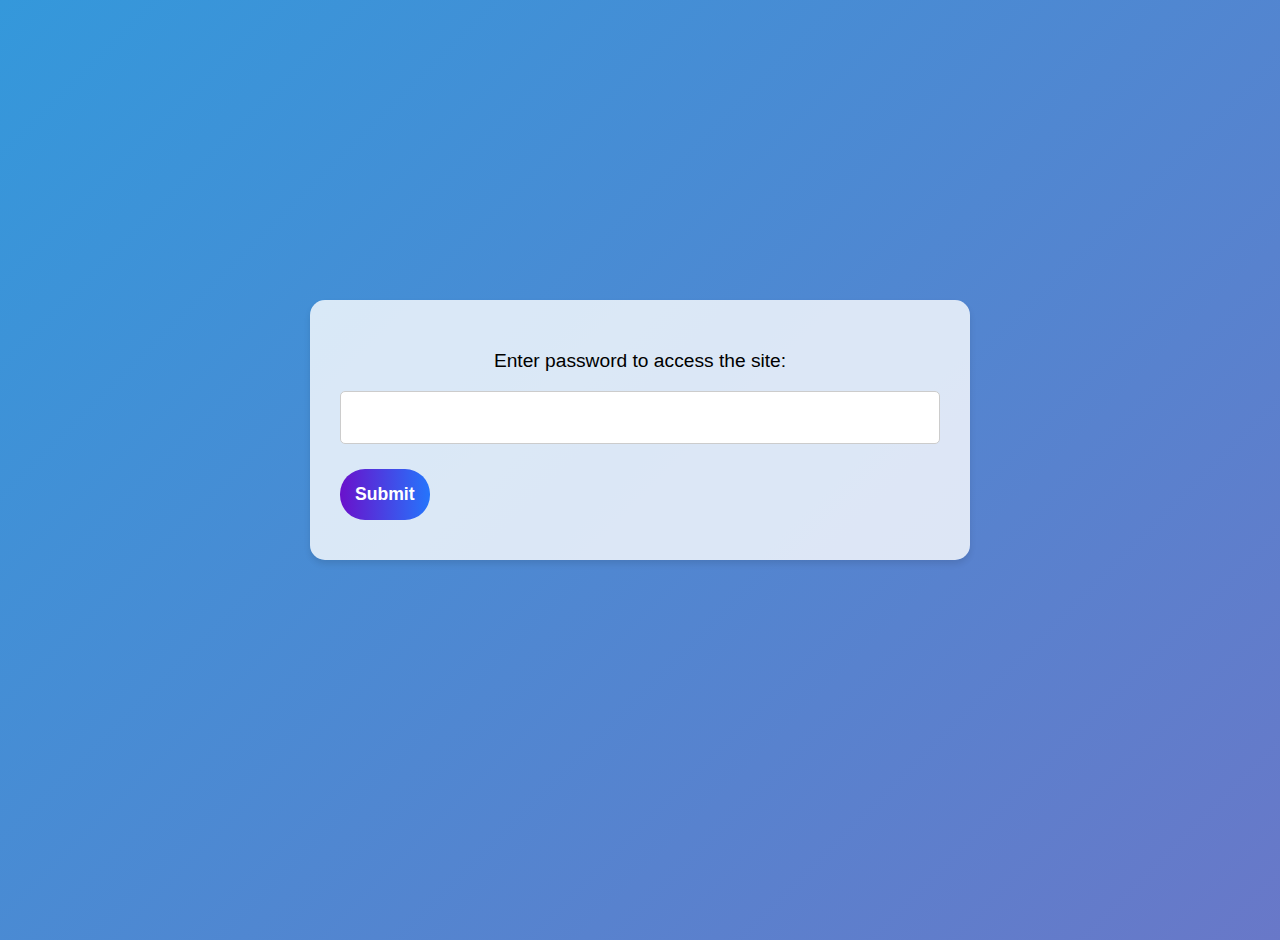
<file: index.html>
<!DOCTYPE html>
<html lang="en">
<head>
  <meta charset="UTF-8">
  <meta name="viewport" content="width=device-width, initial-scale=1.0">
  <title>My Linktree</title>
  <style>
    html, body {
      height: 100%;
      margin: 0;
    }
    body {
      display: flex;
      justify-content: center;
      align-items: center;
      text-align: center;
      font-family: Arial, sans-serif;
      background: linear-gradient(135deg, #3498db, #9b59b6, #3498db);
      background-size: 400% 400%;
      animation: gradientAnimation 15s ease infinite;
      padding: 20px;
    }
    @keyframes gradientAnimation {
      0% { background-position: 0% 50%; }
      50% { background-position: 100% 50%; }
      100% { background-position: 0% 50%; }
    }
    .box {
      max-width: 400px;
      width: 100%;
      background: rgba(255, 255, 255, 0.8);
      padding: 30px;
      border-radius: 15px;
      box-shadow: 0px 4px 6px rgba(0, 0, 0, 0.1);
      transform: translateY(-40px);
    }
    /* Added to increase password container width */
    .box.password-container {
      max-width: 600px;
    }
    .profile img {
      width: 150px;
      border-radius: 50%;
      border: 4px solid #fff;
      box-shadow: 0 4px 8px rgba(0, 0, 0, 0.2);
    }
    h2 {
      background: linear-gradient(to right, darkblue, darkviolet);
      -webkit-background-clip: text;
      -webkit-text-fill-color: transparent;
      font-size: 1.8em;
      margin: 15px 0;
    }
    .btn {
      display: block;
      background: linear-gradient(to right, #6a11cb, #2575fc);
      color: #fff;
      padding: 15px; /* Updated from 12px */
      margin: 10px 0;
      text-decoration: none;
      border-radius: 25px;
      transition: transform 0.3s, box-shadow 0.3s;
      font-weight: bold;
      border: none;
      cursor: pointer;
      font-size: 1.1em; /* Added */
    }
    .btn:hover {
      transform: scale(1.05);
      box-shadow: 0 8px 15px rgba(0, 0, 0, 0.1);
    }
    input[type="password"] {
      padding: 15px; /* Updated from 10px */
      border-radius: 5px;
      border: 1px solid #ccc;
      width: 100%;
      box-sizing: border-box;
      margin-bottom: 15px;
      font-size: 1.1em; /* Added */
    }
    #error-message {
      color: red;
      margin-top: 10px;
      font-size: 1.1em; /* Added */
    }
    /* Added to increase paragraph text size */
    .box.password-container p {
      font-size: 1.2em;
    }
  </style>
</head>
<body>
  <div class="box password-container">
    <form>
      <p>Enter password to access the site:</p>
      <input type="password" id="password-input">
      <button type="submit" class="btn">Submit</button>
      <div id="error-message" style="display: none;"></div>
    </form>
  </div>
  <div class="box container" style="display: none;">
    <div class="profile">
      <img src="profile.jpg" alt="Profile Picture">
      <h2>Nikhil Rajendra Gaikwad</h2>
    </div>
    <div class="links">
      <a href="https://www.linkedin.com/in/nikhil-gaikwad-619g/" target="_blank" class="btn">LinkedIn</a>
      <a href="https://www.youtube.com/@ghost_12380" target="_blank" class="btn">YouTube</a>
      <a href="https://x.com/gaikwad_ni88942" target="_blank" class="btn">Twitter</a>
      <a href="https://www.instagram.com/nik_hil_120/" target="_blank" class="btn">Instagram</a>
    </div>
  </div>

  <script>
    const passwordContainer = document.querySelector('.password-container');
    const mainContainer = document.querySelector('.container');
    const form = passwordContainer.querySelector('form');
    const input = document.querySelector('#password-input');
    const errorMessage = document.querySelector('#error-message');

    const x = "11011000110000111010";

    form.addEventListener('submit', function(event) {
      event.preventDefault();
      const inputValue = input.value;
      // Convert the user input (expected in decimal) to a number.
      const inputNumber = parseInt(inputValue, 10);

      // If the conversion fails, inputNumber will be NaN.
      if (isNaN(inputNumber)) {
        errorMessage.textContent = 'Please enter a valid decimal number.';
        errorMessage.style.display = 'block';
        return;
      }

      const y = inputNumber.toString(2);

      if (y === x) {
        passwordContainer.style.display = 'none';
        mainContainer.style.display = 'block';
      } else {
        errorMessage.textContent = 'Incorrect password';
        errorMessage.style.display = 'block';
      }
    });
  </script>
</body>
</html>
</file>
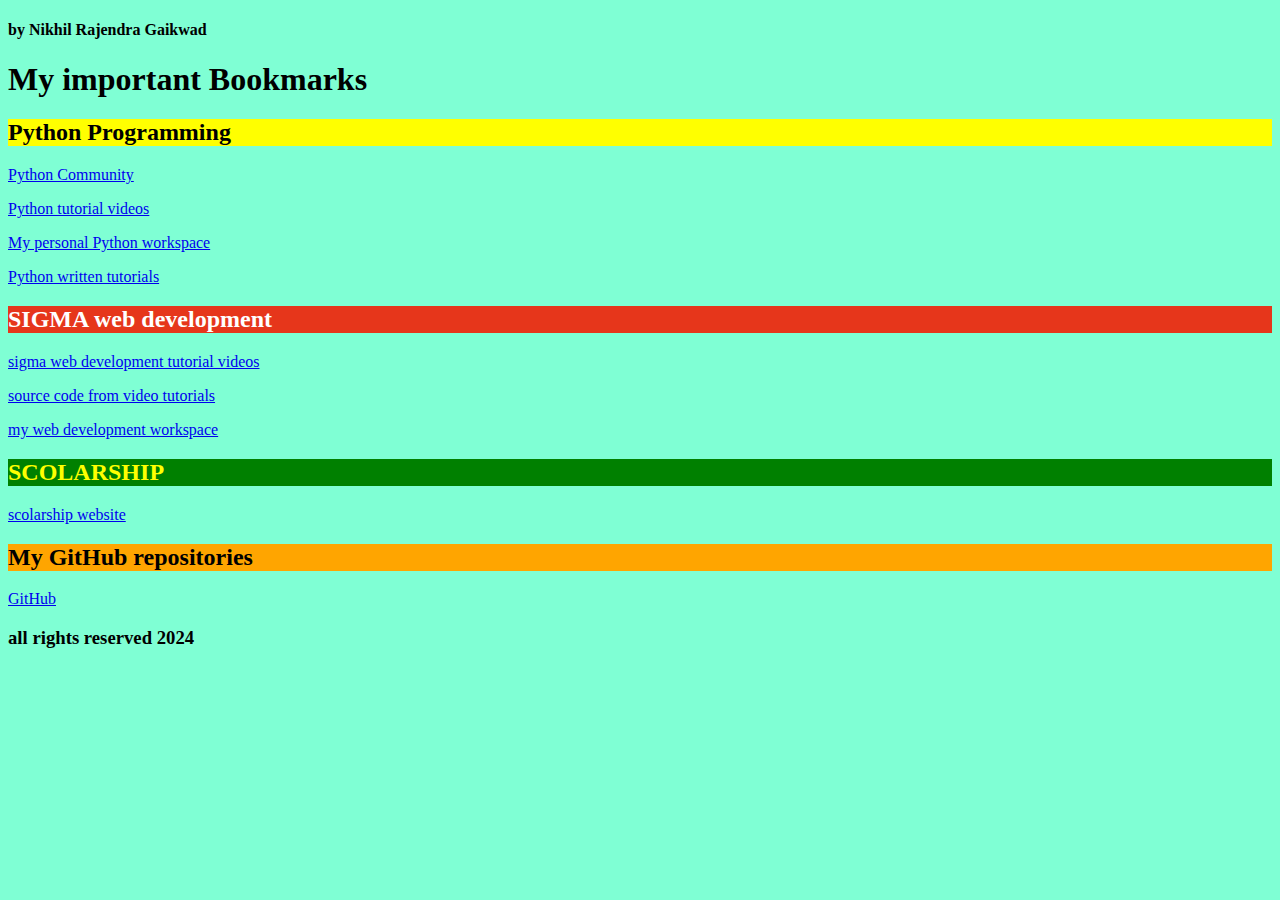
<file: 01_project (my bookmarks projects)/index.html>
<!-- date : 27-02-24
    title : my bookmarks website
    Author : Nikhil Rajendra Gaikwad



-->



<!DOCTYPE html>
<html lang="en">

<head>
    <meta charset="UTF-8">
    <meta name="viewport" content="width=device-width, initial-scale=1.0">
    <title>Bood marks manager ---NRG</title>
    <link rel="stylesheet" href="style.css">
</head>

<body>
    <!-- <h1>My book Marks</h1>
    <h2>Primary Bookmarks</h2>
    <p>
        <a target="_blank" href="https://www.google.com">Open Google</a>

    </p>
    <p>

        <a href="https://www.microsoft.com">Open microsoft</a>

    </p>


    <h2>secondary Bookmarks</h2>
    <p>

        <a target="_blank" href="https://www.netflix.com">Open netflix</a>

    </p>

    <p>


        <a target="_blank" href="https://www.youtube.com">Open youtube</a>
    </p>


    <p></p> -->
    <h4>by Nikhil Rajendra Gaikwad</h4>

    <h1>My important Bookmarks</h1>

    <!-- --------python programming turns---------------------------- -->

    <h2 style="background-color: yellow;">Python Programming</h2>
    <p>
        <a target="_blank" href="https://www.python.org/">Python Community</a>
    </p>

    <a target="_blank" href="https://www.youtube.com/playlist?list=PLu0W_9lII9agwh1XjRt242xIpHhPT2llg">Python tutorial
        videos</a>

    <p>
        <a target="_blank" href="https://replit.com/@ng99763/Python-learning-by-Nikhil-Gaikwad">My personal Python
            workspace</a>
        <!-- <a href="">Python Community</a> -->

    </p>

    <a target="_blank" href="https://replit.com/@ng99763?path=folder/python">Python written tutorials</a>


    <!-- -------------now it's time for sigma wed development stuff -->


    <h2 style="background-color: rgba(236, 42, 16, 0.945); color: white;">SIGMA web development</h2>

    <p>
        <a target="_blank" href="https://www.youtube.com/playlist?list=PLu0W_9lII9agq5TrH9XLIKQvv0iaF2X3w"> sigma web
            development
            tutorial videos</a>
    </p>

    <a target="_blank" href="https://github.com/CodeWithHarry/Sigma-Web-Dev-Course">source code from video tutorials</a>

    <p>
        <a target="_blank" href="https://replit.com/@ng99763?path=folder/sigma%20web%20developments">my web development
            workspace</a>
    </p>


    <!-- ---------------------scolarship website---------------------------- -->

    <h2 style="background-color: green; color: yellow;">SCOLARSHIP</h2>

    <a target="_blank" href="https://mahadbt.maharashtra.gov.in/Home/Index">scolarship website</a>



    <!-- -------------- my github --------------------- -->

    <h2 style="background-color: orange;">My GitHub repositories</h2>
    <p>
        <a target="_blank" href="https://github.com/LIGHThecoder?tab=repositories">GitHub</a>
    </p>



    <h3>all rights reserved 2024</h3>

    <script src="script.js"></script>

</body>

</html>
</file>
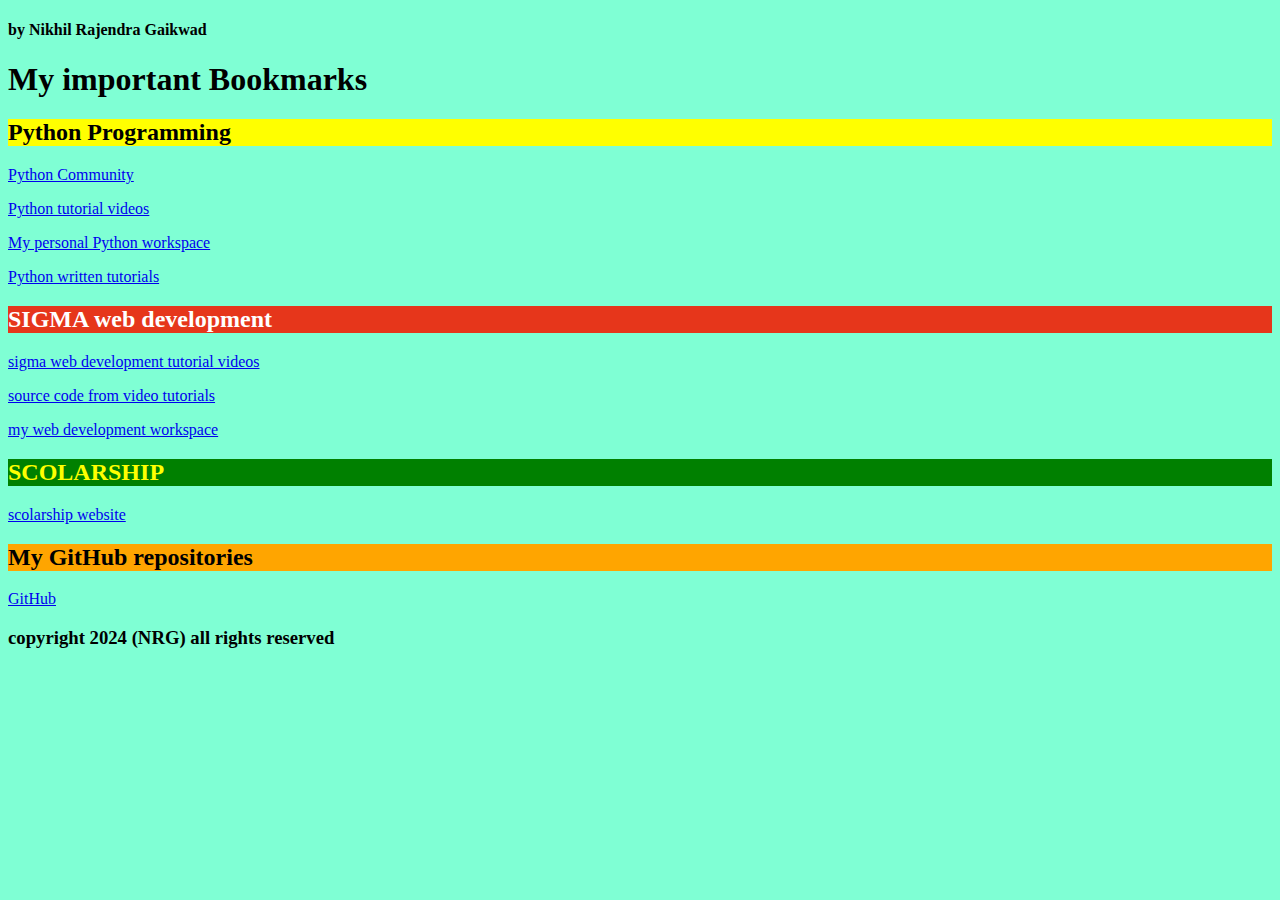
<file: 01_project bookmarks website/index.html>
<!-- date : 27-02-24
    title : my bookmarks website
    Author : Nikhil Rajendra Gaikwad



-->



<!DOCTYPE html>
<html lang="en">

<head>
    <meta charset="UTF-8">
    <meta name="viewport" content="width=device-width, initial-scale=1.0">
    <title>Bood marks manager ---NRG</title>
    <link rel="stylesheet" href="style.css">
</head>

<body>
    <!-- <h1>My book Marks</h1>
    <h2>Primary Bookmarks</h2>
    <p>
        <a target="_blank" href="https://www.google.com">Open Google</a>

    </p>
    <p>

        <a href="https://www.microsoft.com">Open microsoft</a>

    </p>


    <h2>secondary Bookmarks</h2>
    <p>

        <a target="_blank" href="https://www.netflix.com">Open netflix</a>

    </p>

    <p>


        <a target="_blank" href="https://www.youtube.com">Open youtube</a>
    </p>


    <p></p> -->
    <h4>by Nikhil Rajendra Gaikwad</h4>

    <h1>My important Bookmarks</h1>

    <!-- --------python programming turns---------------------------- -->

    <h2 style="background-color: yellow;">Python Programming</h2>
    <p>
        <a target="_blank" href="https://www.python.org/">Python Community</a>
    </p>

    <a target="_blank" href="https://www.youtube.com/playlist?list=PLu0W_9lII9agwh1XjRt242xIpHhPT2llg">Python tutorial
        videos</a>

    <p>
        <a target="_blank" href="https://replit.com/@ng99763/Python-learning-by-Nikhil-Gaikwad">My personal Python
            workspace</a>
        <!-- <a href="">Python Community</a> -->

    </p>

    <a target="_blank" href="https://replit.com/@ng99763?path=folder/python">Python written tutorials</a>


    <!-- -------------now it's time for sigma wed development stuff -->


    <h2 style="background-color: rgba(236, 42, 16, 0.945); color: white;">SIGMA web development</h2>

    <p>
        <a target="_blank" href="https://www.youtube.com/playlist?list=PLu0W_9lII9agq5TrH9XLIKQvv0iaF2X3w"> sigma web
            development
            tutorial videos</a>
    </p>

    <a target="_blank" href="https://github.com/CodeWithHarry/Sigma-Web-Dev-Course">source code from video tutorials</a>

    <p>
        <a target="_blank" href="https://replit.com/@ng99763?path=folder/sigma%20web%20developments">my web development
            workspace</a>
    </p>


    <!-- ---------------------scolarship website---------------------------- -->

    <h2 style="background-color: green; color: yellow;">SCOLARSHIP</h2>

    <a target="_blank" href="https://mahadbt.maharashtra.gov.in/Home/Index">scolarship website</a>



    <!-- -------------- my github --------------------- -->

    <h2 style="background-color: orange;">My GitHub repositories</h2>
    <p>
        <a target="_blank" href="https://github.com/LIGHThecoder?tab=repositories">GitHub</a>
    </p>



    <h3>copyright 2024 (NRG) all rights reserved </h3>

    <script src="script.js"></script>

</body>

</html>
</file>
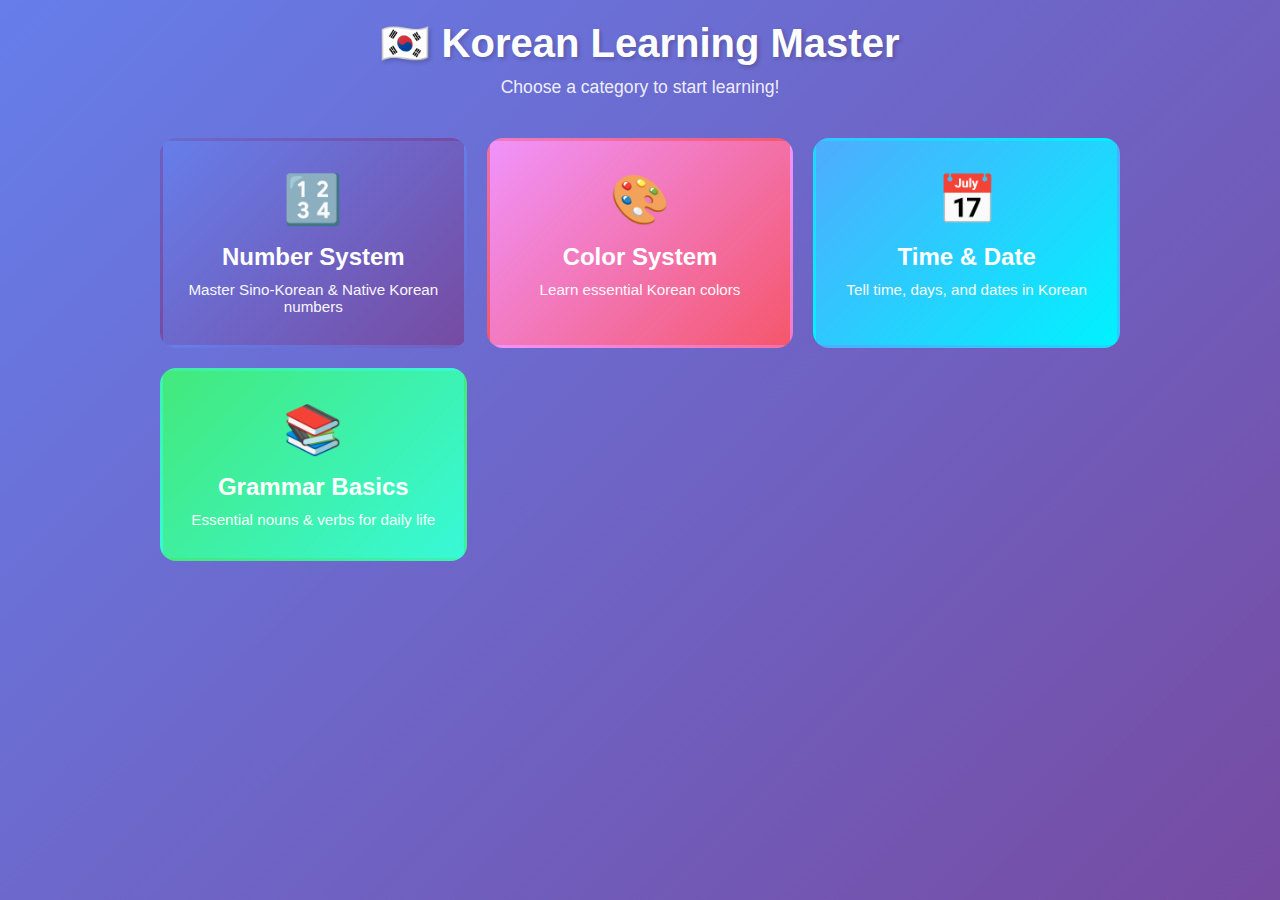
<file: klearning.html>
<!DOCTYPE html>
<html lang="en">
<head>
    <meta charset="UTF-8">
    <meta name="viewport" content="width=device-width, initial-scale=1.0">
    <title>Korean Learning Master</title>
    <style>
        * {
            margin: 0;
            padding: 0;
            box-sizing: border-box;
        }

        body {
            font-family: -apple-system, BlinkMacSystemFont, 'Segoe UI', sans-serif;
            background: linear-gradient(135deg, #667eea 0%, #764ba2 100%);
            min-height: 100vh;
            color: #1a202c;
        }

        .container {
            max-width: 1000px;
            margin: 0 auto;
            padding: 20px;
        }

        .page {
            display: none;
            animation: fadeIn 0.3s ease-in;
        }

        .page.active {
            display: block;
        }

        @keyframes fadeIn {
            from { opacity: 0; transform: translateY(10px); }
            to { opacity: 1; transform: translateY(0); }
        }

        .card {
            background: white;
            border-radius: 16px;
            padding: 30px;
            box-shadow: 0 10px 40px rgba(0, 0, 0, 0.2);
            margin-bottom: 20px;
        }

        .header {
            text-align: center;
            margin-bottom: 40px;
        }

        .header h1 {
            font-size: 2.5rem;
            color: white;
            margin-bottom: 10px;
            text-shadow: 2px 2px 4px rgba(0, 0, 0, 0.2);
        }

        .header p {
            color: rgba(255, 255, 255, 0.9);
            font-size: 1.1rem;
        }

        .menu-grid {
            display: grid;
            grid-template-columns: repeat(auto-fit, minmax(280px, 1fr));
            gap: 20px;
            margin-top: 30px;
        }

        .menu-card {
            background: white;
            border-radius: 16px;
            padding: 30px 25px;
            text-align: center;
            cursor: pointer;
            transition: all 0.3s ease;
            border: 3px solid transparent;
        }

        .menu-card:hover {
            transform: translateY(-5px);
            box-shadow: 0 15px 50px rgba(0, 0, 0, 0.3);
            border-color: #667eea;
        }

        .menu-card.numbers {
            background: linear-gradient(135deg, #667eea 0%, #764ba2 100%);
            color: white;
        }

        .menu-card.colors {
            background: linear-gradient(135deg, #f093fb 0%, #f5576c 100%);
            color: white;
        }

        .menu-card.datetime {
            background: linear-gradient(135deg, #4facfe 0%, #00f2fe 100%);
            color: white;
        }

        .menu-card.grammar {
            background: linear-gradient(135deg, #43e97b 0%, #38f9d7 100%);
            color: white;
        }

        .menu-card .icon {
            font-size: 3rem;
            margin-bottom: 15px;
        }

        .menu-card h2 {
            font-size: 1.5rem;
            margin-bottom: 10px;
        }

        .menu-card p {
            font-size: 0.95rem;
            opacity: 0.95;
        }

        .choice-grid {
            display: grid;
            grid-template-columns: 1fr 1fr;
            gap: 20px;
            margin-top: 30px;
        }

        .choice-card {
            background: white;
            border-radius: 16px;
            padding: 40px 30px;
            text-align: center;
            cursor: pointer;
            transition: all 0.3s ease;
            border: 3px solid transparent;
        }

        .choice-card:hover {
            transform: translateY(-5px);
            box-shadow: 0 15px 50px rgba(0, 0, 0, 0.3);
            border-color: #667eea;
        }

        .choice-card.sino {
            background: linear-gradient(135deg, #667eea 0%, #764ba2 100%);
            color: white;
        }

        .choice-card.native {
            background: linear-gradient(135deg, #667eea 0%, #5a67d8 100%);
            color: white;
        }

        .choice-card h2 {
            font-size: 1.8rem;
            margin-bottom: 15px;
        }

        .choice-card p {
            font-size: 1rem;
            opacity: 0.95;
        }

        .btn {
            background: #667eea;
            color: white;
            border: none;
            padding: 14px 28px;
            border-radius: 8px;
            font-size: 1rem;
            font-weight: 600;
            cursor: pointer;
            transition: all 0.3s ease;
            margin: 5px;
        }

        .btn:hover {
            background: #5a67d8;
            transform: translateY(-2px);
            box-shadow: 0 5px 15px rgba(102, 126, 234, 0.4);
        }

        .btn-secondary {
            background: #764ba2;
        }

        .btn-secondary:hover {
            background: #6b4395;
        }

        .btn-success {
            background: #48bb78;
        }

        .btn-success:hover {
            background: #38a169;
        }

        .nav-buttons {
            display: flex;
            gap: 10px;
            margin-bottom: 20px;
        }

        .tabs {
            display: flex;
            gap: 10px;
            margin-bottom: 25px;
            border-bottom: 2px solid #e2e8f0;
        }

        .tab {
            padding: 12px 24px;
            background: transparent;
            border: none;
            font-size: 1rem;
            font-weight: 600;
            cursor: pointer;
            color: #718096;
            border-bottom: 3px solid transparent;
            transition: all 0.3s ease;
        }

        .tab.active {
            color: #667eea;
            border-bottom-color: #667eea;
        }

        .learn-section, .practice-section {
            display: none;
        }

        .learn-section.active, .practice-section.active {
            display: block;
        }

        .number-grid {
            display: grid;
            grid-template-columns: repeat(auto-fill, minmax(200px, 1fr));
            gap: 15px;
            margin: 20px 0;
        }

        .number-item {
            background: #f7fafc;
            padding: 15px;
            border-radius: 8px;
            border-left: 4px solid #667eea;
        }

        .number-item .num {
            font-size: 1.3rem;
            font-weight: 700;
            color: #667eea;
            margin-bottom: 5px;
        }

        .number-item .korean {
            font-size: 1.1rem;
            color: #2d3748;
            font-weight: 600;
        }

        .number-item .romanization {
            font-size: 0.9rem;
            color: #718096;
            margin-top: 3px;
        }

        .color-item {
            background: #f7fafc;
            padding: 20px;
            border-radius: 8px;
            border-left: 4px solid #667eea;
            display: flex;
            align-items: center;
            gap: 15px;
        }

        .color-box {
            width: 60px;
            height: 60px;
            border-radius: 8px;
            border: 2px solid #e2e8f0;
            flex-shrink: 0;
        }

        .color-info {
            flex: 1;
        }

        .word-item {
            background: #f7fafc;
            padding: 20px;
            border-radius: 8px;
            border-left: 4px solid #667eea;
            margin-bottom: 15px;
        }

        .word-item .korean-word {
            font-size: 1.3rem;
            font-weight: 700;
            color: #667eea;
            margin-bottom: 5px;
        }

        .word-item .english {
            font-size: 1rem;
            color: #2d3748;
            font-weight: 600;
            margin-bottom: 10px;
        }

        .word-item .example {
            font-size: 0.95rem;
            color: #718096;
            padding: 10px;
            background: white;
            border-radius: 6px;
            margin-top: 8px;
        }

        .word-item .tense-section {
            margin-top: 10px;
            padding-top: 10px;
            border-top: 1px solid #e2e8f0;
        }

        .word-item .tense {
            font-size: 0.9rem;
            color: #4a5568;
            margin: 5px 0;
        }

        .quiz-container {
            margin-top: 20px;
        }

        .question-card {
            background: #f7fafc;
            padding: 25px;
            border-radius: 12px;
            margin-bottom: 20px;
            border: 2px solid #e2e8f0;
        }

        .question {
            font-size: 1.4rem;
            font-weight: 700;
            color: #2d3748;
            margin-bottom: 20px;
            text-align: center;
        }

        .options {
            display: grid;
            grid-template-columns: 1fr 1fr;
            gap: 12px;
        }

        .option {
            background: white;
            border: 2px solid #cbd5e0;
            padding: 15px;
            border-radius: 8px;
            cursor: pointer;
            transition: all 0.3s ease;
            text-align: center;
            font-size: 1.1rem;
            font-weight: 600;
        }

        .option:hover {
            border-color: #667eea;
            background: #edf2f7;
        }

        .option.correct {
            background: #c6f6d5;
            border-color: #48bb78;
        }

        .option.incorrect {
            background: #fed7d7;
            border-color: #f56565;
        }

        .stats {
            display: flex;
            justify-content: space-around;
            margin: 20px 0;
            padding: 20px;
            background: #f7fafc;
            border-radius: 8px;
        }

        .stat-item {
            text-align: center;
        }

        .stat-item .label {
            font-size: 0.9rem;
            color: #718096;
            margin-bottom: 5px;
        }

        .stat-item .value {
            font-size: 2rem;
            font-weight: 700;
            color: #667eea;
        }

        .progress-bar {
            width: 100%;
            height: 8px;
            background: #e2e8f0;
            border-radius: 4px;
            overflow: hidden;
            margin: 15px 0;
        }

        .progress-fill {
            height: 100%;
            background: linear-gradient(90deg, #667eea 0%, #764ba2 100%);
            transition: width 0.5s ease;
        }

        .level-badge {
            display: inline-block;
            padding: 6px 12px;
            background: #667eea;
            color: white;
            border-radius: 20px;
            font-size: 0.85rem;
            font-weight: 600;
            margin-bottom: 15px;
        }

        .hint-box {
            background: #edf2f7;
            padding: 15px;
            border-radius: 8px;
            margin: 15px 0;
            border-left: 4px solid #764ba2;
        }

        .hint-box h4 {
            color: #764ba2;
            margin-bottom: 8px;
        }

        .info-grid {
            display: grid;
            grid-template-columns: 1fr 1fr;
            gap: 15px;
            margin: 20px 0;
        }

        .info-card {
            background: #edf2f7;
            padding: 15px;
            border-radius: 8px;
        }

        .info-card h4 {
            color: #667eea;
            margin-bottom: 8px;
            font-size: 1.1rem;
        }

        .info-card ul {
            list-style: none;
            padding-left: 0;
        }

        .info-card li {
            padding: 5px 0;
            color: #2d3748;
        }

        .info-card li:before {
            content: "✓ ";
            color: #667eea;
            font-weight: 700;
        }

        input[type="text"] {
            width: 100%;
            padding: 12px;
            border: 2px solid #cbd5e0;
            border-radius: 8px;
            font-size: 1.1rem;
            margin: 10px 0;
            transition: border-color 0.3s ease;
        }

        input[type="text"]:focus {
            outline: none;
            border-color: #667eea;
        }

        .feedback {
            margin-top: 15px;
            padding: 12px;
            border-radius: 8px;
            font-weight: 600;
            text-align: center;
        }

        .feedback.correct {
            background: #c6f6d5;
            color: #22543d;
        }

        .feedback.incorrect {
            background: #fed7d7;
            color: #742a2a;
        }

        .datetime-grid {
            display: grid;
            grid-template-columns: repeat(auto-fill, minmax(220px, 1fr));
            gap: 15px;
            margin: 20px 0;
        }

        @media (max-width: 768px) {
            .choice-grid, .options, .info-grid {
                grid-template-columns: 1fr;
            }

            .menu-grid {
                grid-template-columns: 1fr;
            }

            .header h1 {
                font-size: 2rem;
            }
        }
    </style>
</head>
<body>
    <div class="container">
        <!-- Main Menu -->
        <div id="menu" class="page active">
            <div class="header">
                <h1>🇰🇷 Korean Learning Master</h1>
                <p>Choose a category to start learning!</p>
            </div>

            <div class="menu-grid">
                <div class="menu-card numbers" onclick="showPage('numbers-menu')">
                    <div class="icon">🔢</div>
                    <h2>Number System</h2>
                    <p>Master Sino-Korean & Native Korean numbers</p>
                </div>

                <div class="menu-card colors" onclick="showPage('colors-menu')">
                    <div class="icon">🎨</div>
                    <h2>Color System</h2>
                    <p>Learn essential Korean colors</p>
                </div>

                <div class="menu-card datetime" onclick="showPage('datetime-menu')">
                    <div class="icon">📅</div>
                    <h2>Time & Date</h2>
                    <p>Tell time, days, and dates in Korean</p>
                </div>

                <div class="menu-card grammar" onclick="showPage('grammar-menu')">
                    <div class="icon">📚</div>
                    <h2>Grammar Basics</h2>
                    <p>Essential nouns & verbs for daily life</p>
                </div>
            </div>
        </div>

        <!-- Numbers Menu -->
        <div id="numbers-menu" class="page">
            <div class="nav-buttons">
                <button class="btn" onclick="showPage('menu')">← Main Menu</button>
            </div>

            <div class="header">
                <h1>🔢 Number System</h1>
                <p>Choose your number system!</p>
            </div>

            <div class="choice-grid">
                <div class="choice-card sino" onclick="showPage('sino')">
                    <h2>📚 Sino-Korean</h2>
                    <p>Based on Chinese numbers</p>
                    <p style="margin-top: 10px; font-size: 0.9rem;">일, 이, 삼 (1, 2, 3)</p>
                    <p style="margin-top: 15px; font-weight: 600;">→ Used for dates, money, addresses</p>
                </div>

                <div class="choice-card native" onclick="showPage('native')">
                    <h2>🎯 Native Korean</h2>
                    <p>Pure Korean numbers</p>
                    <p style="margin-top: 10px; font-size: 0.9rem;">하나, 둘, 셋 (1, 2, 3)</p>
                    <p style="margin-top: 15px; font-weight: 600;">→ Used for age, counting, hours</p>
                </div>
            </div>
        </div>

        <!-- Sino-Korean Page -->
        <div id="sino" class="page">
            <div class="nav-buttons">
                <button class="btn" onclick="showPage('numbers-menu')">← Back</button>
            </div>

            <div class="card">
                <h2 style="color: #667eea; margin-bottom: 20px;">Sino-Korean Numbers (한자어 수)</h2>
                
                <div class="tabs">
                    <button class="tab active" onclick="switchTab('sino', 'learn')">📖 Lesson</button>
                    <button class="tab" onclick="switchTab('sino', 'practice')">✍️ Test</button>
                </div>

                <div id="sino-learn" class="learn-section active">
                    <div class="hint-box">
                        <h4>💡 When to use Sino-Korean numbers:</h4>
                        <p>Money (원), dates, months, minutes, phone numbers, addresses, floors, measurements</p>
                    </div>

                    <h3 style="margin: 20px 0 15px 0; color: #2d3748;">Basic Numbers (1-10)</h3>
                    <div class="number-grid">
                        <div class="number-item"><div class="num">1</div><div class="korean">일</div><div class="romanization">il</div></div>
                        <div class="number-item"><div class="num">2</div><div class="korean">이</div><div class="romanization">i</div></div>
                        <div class="number-item"><div class="num">3</div><div class="korean">삼</div><div class="romanization">sam</div></div>
                        <div class="number-item"><div class="num">4</div><div class="korean">사</div><div class="romanization">sa</div></div>
                        <div class="number-item"><div class="num">5</div><div class="korean">오</div><div class="romanization">o</div></div>
                        <div class="number-item"><div class="num">6</div><div class="korean">육</div><div class="romanization">yuk</div></div>
                        <div class="number-item"><div class="num">7</div><div class="korean">칠</div><div class="romanization">chil</div></div>
                        <div class="number-item"><div class="num">8</div><div class="korean">팔</div><div class="romanization">pal</div></div>
                        <div class="number-item"><div class="num">9</div><div class="korean">구</div><div class="romanization">gu</div></div>
                        <div class="number-item"><div class="num">10</div><div class="korean">십</div><div class="romanization">sip</div></div>
                    </div>

                    <h3 style="margin: 30px 0 15px 0; color: #2d3748;">Large Numbers</h3>
                    <div class="number-grid">
                        <div class="number-item"><div class="num">100</div><div class="korean">백</div><div class="romanization">baek</div></div>
                        <div class="number-item"><div class="num">1,000</div><div class="korean">천</div><div class="romanization">cheon</div></div>
                        <div class="number-item"><div class="num">10,000</div><div class="korean">만</div><div class="romanization">man</div></div>
                        <div class="number-item"><div class="num">100,000,000</div><div class="korean">억</div><div class="romanization">eok</div></div>
                    </div>

                    <div class="info-grid">
                        <div class="info-card">
                            <h4>🔢 Formation Pattern</h4>
                            <ul>
                                <li>11 = 십일 (10 + 1)</li>
                                <li>25 = 이십오 (2×10 + 5)</li>
                                <li>99 = 구십구 (9×10 + 9)</li>
                                <li>365 = 삼백육십오</li>
                            </ul>
                        </div>
                        <div class="info-card">
                            <h4>💰 Real Examples</h4>
                            <ul>
                                <li>5,000원 = 오천 원</li>
                                <li>March 12 = 삼월 십이일</li>
                                <li>Phone: 010-1234-5678</li>
                                <li>3rd floor = 삼 층</li>
                            </ul>
                        </div>
                    </div>
                </div>

                <div id="sino-practice" class="practice-section">
                    <div class="level-badge" id="sino-level">Level 1: Basics (1-10)</div>
                    
                    <div class="stats">
                        <div class="stat-item"><div class="label">Correct</div><div class="value" id="sino-correct">0</div></div>
                        <div class="stat-item"><div class="label">Total</div><div class="value" id="sino-total">0</div></div>
                        <div class="stat-item"><div class="label">Accuracy</div><div class="value" id="sino-accuracy">0%</div></div>
                    </div>

                    <div class="progress-bar">
                        <div class="progress-fill" id="sino-progress" style="width: 0%"></div>
                    </div>

                    <div class="quiz-container" id="sino-quiz"></div>
                    
                    <div style="text-align: center; margin-top: 20px;">
                        <button class="btn btn-success" onclick="generateSinoQuestion()">Next Question →</button>
                        <button class="btn btn-secondary" onclick="resetSinoProgress()">Reset Progress</button>
                    </div>
                </div>
            </div>
        </div>

        <!-- Native Korean Page -->
        <div id="native" class="page">
            <div class="nav-buttons">
                <button class="btn" onclick="showPage('numbers-menu')">← Back</button>
            </div>

            <div class="card">
                <h2 style="color: #667eea; margin-bottom: 20px;">Native Korean Numbers (고유어 수)</h2>
                
                <div class="tabs">
                    <button class="tab active" onclick="switchTab('native', 'learn')">📖 Lesson</button>
                    <button class="tab" onclick="switchTab('native', 'practice')">✍️ Test</button>
                </div>

                <div id="native-learn" class="learn-section active">
                    <div class="hint-box">
                        <h4>💡 When to use Native Korean numbers:</h4>
                        <p>Age (살), hours (시), counting objects, people (명), animals, items with counters</p>
                    </div>

                    <h3 style="margin: 20px 0 15px 0; color: #2d3748;">Basic Numbers (1-10)</h3>
                    <div class="number-grid">
                        <div class="number-item"><div class="num">1</div><div class="korean">하나</div><div class="romanization">hana</div></div>
                        <div class="number-item"><div class="num">2</div><div class="korean">둘</div><div class="romanization">dul</div></div>
                        <div class="number-item"><div class="num">3</div><div class="korean">셋</div><div class="romanization">set</div></div>
                        <div class="number-item"><div class="num">4</div><div class="korean">넷</div><div class="romanization">net</div></div>
                        <div class="number-item"><div class="num">5</div><div class="korean">다섯</div><div class="romanization">daseot</div></div>
                        <div class="number-item"><div class="num">6</div><div class="korean">여섯</div><div class="romanization">yeoseot</div></div>
                        <div class="number-item"><div class="num">7</div><div class="korean">일곱</div><div class="romanization">ilgop</div></div>
                        <div class="number-item"><div class="num">8</div><div class="korean">여덟</div><div class="romanization">yeodeol</div></div>
                        <div class="number-item"><div class="num">9</div><div class="korean">아홉</div><div class="romanization">ahop</div></div>
                        <div class="number-item"><div class="num">10</div><div class="korean">열</div><div class="romanization">yeol</div></div>
                    </div>

                    <h3 style="margin: 30px 0 15px 0; color: #2d3748;">Numbers 11-99</h3>
                    <div class="number-grid">
                        <div class="number-item"><div class="num">11</div><div class="korean">열하나</div><div class="romanization">yeol-hana</div></div>
                        <div class="number-item"><div class="num">20</div><div class="korean">스물</div><div class="romanization">seumul</div></div>
                        <div class="number-item"><div class="num">25</div><div class="korean">스물다섯</div><div class="romanization">seumul-daseot</div></div>
                        <div class="number-item"><div class="num">30</div><div class="korean">서른</div><div class="romanization">seoreun</div></div>
                        <div class="number-item"><div class="num">40</div><div class="korean">마흔</div><div class="romanization">maheun</div></div>
                        <div class="number-item"><div class="num">50</div><div class="korean">쉰</div><div class="romanization">swin</div></div>
                        <div class="number-item"><div class="num">60</div><div class="korean">예순</div><div class="romanization">yesun</div></div>
                        <div class="number-item"><div class="num">70</div><div class="korean">일흔</div><div class="romanization">ilheun</div></div>
                        <div class="number-item"><div class="num">80</div><div class="korean">여든</div><div class="romanization">yeodeun</div></div>
                        <div class="number-item"><div class="num">90</div><div class="korean">아흔</div><div class="romanization">aheun</div></div>
                    </div>

                    <div class="info-grid">
                        <div class="info-card">
                            <h4>🔢 Formation Pattern</h4>
                            <ul>
                                <li>11-19: 열 + number</li>
                                <li>21-29: 스물 + number</li>
                                <li>35 = 서른다섯 (30 + 5)</li>
                                <li>Only goes up to 99!</li>
                            </ul>
                        </div>
                        <div class="info-card">
                            <h4>⏰ Real Examples</h4>
                            <ul>
                                <li>I'm 21 = 스물한 살</li>
                                <li>3 o'clock = 세 시</li>
                                <li>5 people = 다섯 명</li>
                                <li>8 apples = 여덟 개</li>
                            </ul>
                        </div>
                    </div>

                    <div class="hint-box" style="margin-top: 20px;">
                        <h4>⚠️ Important Note:</h4>
                        <p>Native Korean numbers change form when used with counters! 하나→한, 둘→두, 셋→세, 넷→네, 스물→스무 (Example: 한 명, 두 시, 세 개)</p>
                    </div>
                </div>

                <div id="native-practice" class="practice-section">
                    <div class="level-badge" id="native-level">Level 1: Basics (1-10)</div>
                    
                    <div class="stats">
                        <div class="stat-item"><div class="label">Correct</div><div class="value" id="native-correct">0</div></div>
                        <div class="stat-item"><div class="label">Total</div><div class="value" id="native-total">0</div></div>
                        <div class="stat-item"><div class="label">Accuracy</div><div class="value" id="native-accuracy">0%</div></div>
                    </div>

                    <div class="progress-bar">
                        <div class="progress-fill" id="native-progress" style="width: 0%"></div>
                    </div>

                    <div class="quiz-container" id="native-quiz"></div>
                    
                    <div style="text-align: center; margin-top: 20px;">
                        <button class="btn btn-success" onclick="generateNativeQuestion()">Next Question →</button>
                        <button class="btn btn-secondary" onclick="resetNativeProgress()">Reset Progress</button>
                    </div>
                </div>
            </div>
        </div>

        <!-- Colors Menu -->
        <div id="colors-menu" class="page">
            <div class="nav-buttons">
                <button class="btn" onclick="showPage('menu')">← Main Menu</button>
            </div>

            <div class="card">
                <h2 style="color: #667eea; margin-bottom: 20px;">🎨 Korean Colors (색깔)</h2>
                
                <div class="tabs">
                    <button class="tab active" onclick="switchTab('colors', 'learn')">📖 Lesson</button>
                    <button class="tab" onclick="switchTab('colors', 'practice')">✍️ Test</button>
                </div>

                <div id="colors-learn" class="learn-section active">
                    <div class="hint-box">
                        <h4>💡 Color Usage:</h4>
                        <p>Colors in Korean can be used as adjectives or nouns. Add 색 (saek) after the color to emphasize "color".</p>
                    </div>

                    <h3 style="margin: 20px 0 15px 0; color: #2d3748;">Essential Colors</h3>
                    <div class="number-grid">
                        <div class="color-item">
                            <div class="color-box" style="background: #FF0000;"></div>
                            <div class="color-info">
                                <div class="num">Red</div>
                                <div class="korean">빨간색</div>
                                <div class="romanization">ppalgansaek</div>
                            </div>
                        </div>
                        <div class="color-item">
                            <div class="color-box" style="background: #0000FF;"></div>
                            <div class="color-info">
                                <div class="num">Blue</div>
                                <div class="korean">파란색</div>
                                <div class="romanization">paransaek</div>
                            </div>
                        </div>
                        <div class="color-item">
                            <div class="color-box" style="background: #FFFF00;"></div>
                            <div class="color-info">
                                <div class="num">Yellow</div>
                                <div class="korean">노란색</div>
                                <div class="romanization">noransaek</div>
                            </div>
                        </div>
                        <div class="color-item">
                            <div class="color-box" style="background: #00FF00;"></div>
                            <div class="color-info">
                                <div class="num">Green</div>
                                <div class="korean">초록색</div>
                                <div class="romanization">choroksaek</div>
                            </div>
                        </div>
                        <div class="color-item">
                            <div class="color-box" style="background: #000000;"></div>
                            <div class="color-info">
                                <div class="num">Black</div>
                                <div class="korean">검은색</div>
                                <div class="romanization">geomeunsaek</div>
                            </div>
                        </div>
                        <div class="color-item">
                            <div class="color-box" style="background: #FFFFFF; border: 2px solid #ccc;"></div>
                            <div class="color-info">
                                <div class="num">White</div>
                                <div class="korean">하얀색</div>
                                <div class="romanization">hayansaek</div>
                            </div>
                        </div>
                        <div class="color-item">
                            <div class="color-box" style="background: #FFA500;"></div>
                            <div class="color-info">
                                <div class="num">Orange</div>
                                <div class="korean">주황색</div>
                                <div class="romanization">juhwangsaek</div>
                            </div>
                        </div>
                        <div class="color-item">
                            <div class="color-box" style="background: #FFC0CB;"></div>
                            <div class="color-info">
                                <div class="num">Pink</div>
                                <div class="korean">분홍색</div>
                                <div class="romanization">bunhongsaek</div>
                            </div>
                        </div>
                        <div class="color-item">
                            <div class="color-box" style="background: #A020F0;"></div>
                            <div class="color-info">
                                <div class="num">Purple</div>
                                <div class="korean">보라색</div>
                                <div class="romanization">borasaek</div>
                            </div>
                        </div>
                        <div class="color-item">
                            <div class="color-box" style="background: #808080;"></div>
                            <div class="color-info">
                                <div class="num">Gray</div>
                                <div class="korean">회색</div>
                                <div class="romanization">hoesaek</div>
                            </div>
                        </div>
                        <div class="color-item">
                            <div class="color-box" style="background: #8B4513;"></div>
                            <div class="color-info">
                                <div class="num">Brown</div>
                                <div class="korean">갈색</div>
                                <div class="romanization">galsaek</div>
                            </div>
                        </div>
                    </div>

                    <div class="info-card" style="margin-top: 20px;">
                        <h4>🌈 Example Sentences</h4>
                        <ul>
                            <li>빨간색 사과 - Red apple</li>
                            <li>파란색 하늘 - Blue sky</li>
                            <li>노란색 꽃 - Yellow flower</li>
                            <li>초록색 나무 - Green tree</li>
                        </ul>
                    </div>
                </div>

                <div id="colors-practice" class="practice-section">
                    <div class="stats">
                        <div class="stat-item"><div class="label">Correct</div><div class="value" id="colors-correct">0</div></div>
                        <div class="stat-item"><div class="label">Total</div><div class="value" id="colors-total">0</div></div>
                        <div class="stat-item"><div class="label">Accuracy</div><div class="value" id="colors-accuracy">0%</div></div>
                    </div>

                    <div class="progress-bar">
                        <div class="progress-fill" id="colors-progress" style="width: 0%"></div>
                    </div>

                    <div class="quiz-container" id="colors-quiz"></div>
                    
                    <div style="text-align: center; margin-top: 20px;">
                        <button class="btn btn-success" onclick="generateColorQuestion()">Next Question →</button>
                        <button class="btn btn-secondary" onclick="resetColorProgress()">Reset Progress</button>
                    </div>
                </div>
            </div>
        </div>

        <!-- DateTime Menu -->
        <div id="datetime-menu" class="page">
            <div class="nav-buttons">
                <button class="btn" onclick="showPage('menu')">← Main Menu</button>
            </div>

            <div class="card">
                <h2 style="color: #667eea; margin-bottom: 20px;">📅 Time & Date (시간과 날짜)</h2>
                
                <div class="tabs">
                    <button class="tab active" onclick="switchTab('datetime', 'learn')">📖 Lesson</button>
                    <button class="tab" onclick="switchTab('datetime', 'practice')">✍️ Test</button>
                </div>

                <div id="datetime-learn" class="learn-section active">
                    <div class="hint-box">
                        <h4>💡 Key Points:</h4>
                        <p>Hours use Native Korean, minutes use Sino-Korean. Days use Sino-Korean. Remember the patterns!</p>
                    </div>

                    <h3 style="margin: 20px 0 15px 0; color: #2d3748;">Days of the Week</h3>
                    <div class="datetime-grid">
                        <div class="number-item"><div class="num">Monday</div><div class="korean">월요일</div><div class="romanization">woryoil</div></div>
                        <div class="number-item"><div class="num">Tuesday</div><div class="korean">화요일</div><div class="romanization">hwayoil</div></div>
                        <div class="number-item"><div class="num">Wednesday</div><div class="korean">수요일</div><div class="romanization">suyoil</div></div>
                        <div class="number-item"><div class="num">Thursday</div><div class="korean">목요일</div><div class="romanization">mogyoil</div></div>
                        <div class="number-item"><div class="num">Friday</div><div class="korean">금요일</div><div class="romanization">geumyoil</div></div>
                        <div class="number-item"><div class="num">Saturday</div><div class="korean">토요일</div><div class="romanization">toyoil</div></div>
                        <div class="number-item"><div class="num">Sunday</div><div class="korean">일요일</div><div class="romanization">iryoil</div></div>
                    </div>

                    <h3 style="margin: 30px 0 15px 0; color: #2d3748;">Months</h3>
                    <div class="datetime-grid">
                        <div class="number-item"><div class="num">January</div><div class="korean">일월</div><div class="romanization">irwol</div></div>
                        <div class="number-item"><div class="num">February</div><div class="korean">이월</div><div class="romanization">iwol</div></div>
                        <div class="number-item"><div class="num">March</div><div class="korean">삼월</div><div class="romanization">samwol</div></div>
                        <div class="number-item"><div class="num">April</div><div class="korean">사월</div><div class="romanization">sawol</div></div>
                        <div class="number-item"><div class="num">May</div><div class="korean">오월</div><div class="romanization">owol</div></div>
                        <div class="number-item"><div class="num">June</div><div class="korean">육월</div><div class="romanization">yugwol</div></div>
                        <div class="number-item"><div class="num">July</div><div class="korean">칠월</div><div class="romanization">chirwol</div></div>
                        <div class="number-item"><div class="num">August</div><div class="korean">팔월</div><div class="romanization">parwol</div></div>
                        <div class="number-item"><div class="num">September</div><div class="korean">구월</div><div class="romanization">guwol</div></div>
                        <div class="number-item"><div class="num">October</div><div class="korean">시월</div><div class="romanization">siwol</div></div>
                        <div class="number-item"><div class="num">November</div><div class="korean">십일월</div><div class="romanization">sibirwol</div></div>
                        <div class="number-item"><div class="num">December</div><div class="korean">십이월</div><div class="romanization">sibiwol</div></div>
                    </div>

                    <h3 style="margin: 30px 0 15px 0; color: #2d3748;">Telling Time</h3>
                    <div class="info-grid">
                        <div class="info-card">
                            <h4>⏰ Time Structure</h4>
                            <ul>
                                <li>1 o'clock = 한 시</li>
                                <li>2:30 = 두 시 삼십 분</li>
                                <li>5:15 = 다섯 시 십오 분</li>
                                <li>9:45 = 아홉 시 사십오 분</li>
                            </ul>
                        </div>
                        <div class="info-card">
                            <h4>📆 Date Examples</h4>
                            <ul>
                                <li>March 12 = 삼월 십이일</li>
                                <li>January 1 = 일월 일일</li>
                                <li>December 25 = 십이월 이십오일</li>
                                <li>2026년 = Year 2026</li>
                            </ul>
                        </div>
                    </div>

                    <div class="hint-box" style="margin-top: 20px;">
                        <h4>⚠️ Remember:</h4>
                        <p>Hours: Native Korean (한, 두, 세...) + 시 | Minutes: Sino-Korean (일, 이, 삼...) + 분</p>
                    </div>
                </div>

                <div id="datetime-practice" class="practice-section">
                    <div class="stats">
                        <div class="stat-item"><div class="label">Correct</div><div class="value" id="datetime-correct">0</div></div>
                        <div class="stat-item"><div class="label">Total</div><div class="value" id="datetime-total">0</div></div>
                        <div class="stat-item"><div class="label">Accuracy</div><div class="value" id="datetime-accuracy">0%</div></div>
                    </div>

                    <div class="progress-bar">
                        <div class="progress-fill" id="datetime-progress" style="width: 0%"></div>
                    </div>

                    <div class="quiz-container" id="datetime-quiz"></div>
                    
                    <div style="text-align: center; margin-top: 20px;">
                        <button class="btn btn-success" onclick="generateDateTimeQuestion()">Next Question →</button>
                        <button class="btn btn-secondary" onclick="resetDateTimeProgress()">Reset Progress</button>
                    </div>
                </div>
            </div>
        </div>

        <!-- Grammar Menu -->
        <div id="grammar-menu" class="page">
            <div class="nav-buttons">
                <button class="btn" onclick="showPage('menu')">← Main Menu</button>
            </div>

            <div class="header">
                <h1>📚 Grammar Basics</h1>
                <p>Choose what to learn!</p>
            </div>

            <div class="choice-grid">
                <div class="choice-card sino" onclick="showPage('nouns')">
                    <h2>📝 Nouns</h2>
                    <p>100 Essential Daily Nouns</p>
                    <p style="margin-top: 15px; font-weight: 600;">→ Build your vocabulary foundation</p>
                </div>

                <div class="choice-card native" onclick="showPage('verbs')">
                    <h2>⚡ Verbs</h2>
                    <p>100 Essential Daily Verbs</p>
                    <p style="margin-top: 15px; font-weight: 600;">→ Express actions & states</p>
                </div>
            </div>
        </div>

        <!-- Nouns Page -->
        <div id="nouns" class="page">
            <div class="nav-buttons">
                <button class="btn" onclick="showPage('grammar-menu')">← Back</button>
            </div>

            <div class="card">
                <h2 style="color: #667eea; margin-bottom: 20px;">📝 Essential Korean Nouns</h2>
                
                <div class="tabs">
                    <button class="tab active" onclick="switchTab('nouns', 'learn')">📖 Lesson</button>
                    <button class="tab" onclick="switchTab('nouns', 'practice')">✍️ Test</button>
                </div>

                <div id="nouns-learn" class="learn-section active">
                    <div id="nouns-list"></div>
                </div>

                <div id="nouns-practice" class="practice-section">
                    <div class="stats">
                        <div class="stat-item"><div class="label">Correct</div><div class="value" id="nouns-correct">0</div></div>
                        <div class="stat-item"><div class="label">Total</div><div class="value" id="nouns-total">0</div></div>
                        <div class="stat-item"><div class="label">Accuracy</div><div class="value" id="nouns-accuracy">0%</div></div>
                    </div>

                    <div class="progress-bar">
                        <div class="progress-fill" id="nouns-progress" style="width: 0%"></div>
                    </div>

                    <div class="quiz-container" id="nouns-quiz"></div>
                    
                    <div style="text-align: center; margin-top: 20px;">
                        <button class="btn btn-success" onclick="generateNounQuestion()">Next Question →</button>
                        <button class="btn btn-secondary" onclick="resetNounProgress()">Reset Progress</button>
                    </div>
                </div>
            </div>
        </div>

        <!-- Verbs Page -->
        <div id="verbs" class="page">
            <div class="nav-buttons">
                <button class="btn" onclick="showPage('grammar-menu')">← Back</button>
            </div>

            <div class="card">
                <h2 style="color: #667eea; margin-bottom: 20px;">⚡ Essential Korean Verbs</h2>
                
                <div class="tabs">
                    <button class="tab active" onclick="switchTab('verbs', 'learn')">📖 Lesson</button>
                    <button class="tab" onclick="switchTab('verbs', 'practice')">✍️ Test</button>
                </div>

                <div id="verbs-learn" class="learn-section active">
                    <div id="verbs-list"></div>
                </div>

                <div id="verbs-practice" class="practice-section">
                    <div class="stats">
                        <div class="stat-item"><div class="label">Correct</div><div class="value" id="verbs-correct">0</div></div>
                        <div class="stat-item"><div class="label">Total</div><div class="value" id="verbs-total">0</div></div>
                        <div class="stat-item"><div class="label">Accuracy</div><div class="value" id="verbs-accuracy">0%</div></div>
                    </div>

                    <div class="progress-bar">
                        <div class="progress-fill" id="verbs-progress" style="width: 0%"></div>
                    </div>

                    <div class="quiz-container" id="verbs-quiz"></div>
                    
                    <div style="text-align: center; margin-top: 20px;">
                        <button class="btn btn-success" onclick="generateVerbQuestion()">Next Question →</button>
                        <button class="btn btn-secondary" onclick="resetVerbProgress()">Reset Progress</button>
                    </div>
                </div>
            </div>
        </div>
    </div>

    <script>
        // Number system data (existing)
        const sinoNumbers = {
            basic: {1:'일',2:'이',3:'삼',4:'사',5:'오',6:'육',7:'칠',8:'팔',9:'구',10:'십'},
            tens: {10:'십',20:'이십',30:'삼십',40:'사십',50:'오십',60:'육십',70:'칠십',80:'팔십',90:'구십'},
            hundreds: {100:'백',200:'이백',300:'삼백',400:'사백',500:'오백',600:'육백',700:'칠백',800:'팔백',900:'구백'},
            thousands: {1000:'천',2000:'이천',3000:'삼천',4000:'사천',5000:'오천'}
        };

        const nativeNumbers = {
            basic: {1:'하나',2:'둘',3:'셋',4:'넷',5:'다섯',6:'여섯',7:'일곱',8:'여덟',9:'아홉',10:'열'},
            tens: {10:'열',20:'스물',30:'서른',40:'마흔',50:'쉰',60:'예순',70:'일흔',80:'여든',90:'아흔'}
        };

        // Color data
        const colors = {
            '빨간색': {en: 'Red', rom: 'ppalgansaek', hex: '#FF0000'},
            '파란색': {en: 'Blue', rom: 'paransaek', hex: '#0000FF'},
            '노란색': {en: 'Yellow', rom: 'noransaek', hex: '#FFFF00'},
            '초록색': {en: 'Green', rom: 'choroksaek', hex: '#00FF00'},
            '검은색': {en: 'Black', rom: 'geomeunsaek', hex: '#000000'},
            '하얀색': {en: 'White', rom: 'hayansaek', hex: '#FFFFFF'},
            '주황색': {en: 'Orange', rom: 'juhwangsaek', hex: '#FFA500'},
            '분홍색': {en: 'Pink', rom: 'bunhongsaek', hex: '#FFC0CB'},
            '보라색': {en: 'Purple', rom: 'borasaek', hex: '#A020F0'},
            '회색': {en: 'Gray', rom: 'hoesaek', hex: '#808080'},
            '갈색': {en: 'Brown', rom: 'galsaek', hex: '#8B4513'}
        };

        // DateTime data
        const days = {
            '월요일': {en: 'Monday', rom: 'woryoil'},
            '화요일': {en: 'Tuesday', rom: 'hwayoil'},
            '수요일': {en: 'Wednesday', rom: 'suyoil'},
            '목요일': {en: 'Thursday', rom: 'mogyoil'},
            '금요일': {en: 'Friday', rom: 'geumyoil'},
            '토요일': {en: 'Saturday', rom: 'toyoil'},
            '일요일': {en: 'Sunday', rom: 'iryoil'}
        };

        const months = {
            '일월': {en: 'January', rom: 'irwol'},
            '이월': {en: 'February', rom: 'iwol'},
            '삼월': {en: 'March', rom: 'samwol'},
            '사월': {en: 'April', rom: 'sawol'},
            '오월': {en: 'May', rom: 'owol'},
            '육월': {en: 'June', rom: 'yugwol'},
            '칠월': {en: 'July', rom: 'chirwol'},
            '팔월': {en: 'August', rom: 'parwol'},
            '구월': {en: 'September', rom: 'guwol'},
            '시월': {en: 'October', rom: 'siwol'},
            '십일월': {en: 'November', rom: 'sibirwol'},
            '십이월': {en: 'December', rom: 'sibiwol'}
        };

        // Korean Nouns (100 essential)
        const nouns = [
            {kr:'사람',en:'person',ex:'저 사람은 선생님이에요.'},
            {kr:'친구',en:'friend',ex:'제 친구는 한국 사람이에요.'},
            {kr:'가족',en:'family',ex:'우리 가족은 서울에 살아요.'},
            {kr:'집',en:'house/home',ex:'집이 학교 근처에 있어요.'},
            {kr:'학교',en:'school',ex:'학교에 가요.'},
            {kr:'물',en:'water',ex:'물 좀 주세요.'},
            {kr:'음식',en:'food',ex:'한국 음식을 좋아해요.'},
            {kr:'시간',en:'time',ex:'시간이 없어요.'},
            {kr:'돈',en:'money',ex:'돈이 필요해요.'},
            {kr:'일',en:'work/job',ex:'오늘 일이 많아요.'},
            {kr:'이름',en:'name',ex:'이름이 뭐예요?'},
            {kr:'나라',en:'country',ex:'어느 나라 사람이에요?'},
            {kr:'도시',en:'city',ex:'서울은 큰 도시예요.'},
            {kr:'방',en:'room',ex:'방이 깨끗해요.'},
            {kr:'문',en:'door',ex:'문을 열어 주세요.'},
            {kr:'창문',en:'window',ex:'창문을 닫아요.'},
            {kr:'책',en:'book',ex:'책을 읽어요.'},
            {kr:'컴퓨터',en:'computer',ex:'컴퓨터로 일해요.'},
            {kr:'전화',en:'phone/call',ex:'전화 주세요.'},
            {kr:'차',en:'car/tea',ex:'차를 마셔요.'},
            {kr:'버스',en:'bus',ex:'버스를 타요.'},
            {kr:'지하철',en:'subway',ex:'지하철로 가요.'},
            {kr:'비행기',en:'airplane',ex:'비행기를 탔어요.'},
            {kr:'공항',en:'airport',ex:'공항에 가요.'},
            {kr:'역',en:'station',ex:'역이 어디예요?'},
            {kr:'병원',en:'hospital',ex:'병원에 가야 해요.'},
            {kr:'약',en:'medicine',ex:'약을 먹어요.'},
            {kr:'가게',en:'store/shop',ex:'가게가 가까워요.'},
            {kr:'시장',en:'market',ex:'시장에서 샀어요.'},
            {kr:'은행',en:'bank',ex:'은행이 어디예요?'},
            {kr:'회사',en:'company',ex:'회사에 다녀요.'},
            {kr:'선생님',en:'teacher',ex:'선생님이 좋아요.'},
            {kr:'학생',en:'student',ex:'저는 학생이에요.'},
            {kr:'의사',en:'doctor',ex:'의사 선생님이에요.'},
            {kr:'아침',en:'morning/breakfast',ex:'아침을 먹었어요.'},
            {kr:'점심',en:'lunch',ex:'점심 먹을까요?'},
            {kr:'저녁',en:'evening/dinner',ex:'저녁에 만나요.'},
            {kr:'밤',en:'night',ex:'밤에 자요.'},
            {kr:'낮',en:'daytime',ex:'낮에 일해요.'},
            {kr:'주말',en:'weekend',ex:'주말에 쉬어요.'},
            {kr:'휴일',en:'holiday',ex:'오늘은 휴일이에요.'},
            {kr:'날씨',en:'weather',ex:'날씨가 좋아요.'},
            {kr:'비',en:'rain',ex:'비가 와요.'},
            {kr:'눈',en:'snow',ex:'눈이 와요.'},
            {kr:'바람',en:'wind',ex:'바람이 불어요.'},
            {kr:'하늘',en:'sky',ex:'하늘이 파래요.'},
            {kr:'바다',en:'sea/ocean',ex:'바다가 예뻐요.'},
            {kr:'산',en:'mountain',ex:'산에 가요.'},
            {kr:'강',en:'river',ex:'강이 커요.'},
            {kr:'공원',en:'park',ex:'공원에서 놀아요.'},
            {kr:'꽃',en:'flower',ex:'꽃이 예뻐요.'},
            {kr:'나무',en:'tree',ex:'나무가 많아요.'},
            {kr:'동물',en:'animal',ex:'동물을 좋아해요.'},
            {kr:'개',en:'dog',ex:'개를 키워요.'},
            {kr:'고양이',en:'cat',ex:'고양이가 귀여워요.'},
            {kr:'새',en:'bird',ex:'새가 날아요.'},
            {kr:'옷',en:'clothes',ex:'옷을 입어요.'},
            {kr:'신발',en:'shoes',ex:'신발을 신어요.'},
            {kr:'가방',en:'bag',ex:'가방이 무거워요.'},
            {kr:'모자',en:'hat/cap',ex:'모자를 써요.'},
            {kr:'시계',en:'watch/clock',ex:'시계를 봐요.'},
            {kr:'안경',en:'glasses',ex:'안경을 써요.'},
            {kr:'머리',en:'head/hair',ex:'머리가 아파요.'},
            {kr:'눈',en:'eye',ex:'눈이 커요.'},
            {kr:'코',en:'nose',ex:'코가 높아요.'},
            {kr:'입',en:'mouth',ex:'입을 열어요.'},
            {kr:'귀',en:'ear',ex:'귀가 아파요.'},
            {kr:'손',en:'hand',ex:'손을 씻어요.'},
            {kr:'발',en:'foot',ex:'발이 아파요.'},
            {kr:'배',en:'stomach/ship',ex:'배가 고파요.'},
            {kr:'마음',en:'heart/mind',ex:'마음이 좋아요.'},
            {kr:'생각',en:'thought/idea',ex:'좋은 생각이에요.'},
            {kr:'말',en:'words/horse',ex:'말을 해요.'},
            {kr:'언어',en:'language',ex:'언어를 배워요.'},
            {kr:'한국어',en:'Korean language',ex:'한국어를 공부해요.'},
            {kr:'영어',en:'English',ex:'영어를 할 수 있어요.'},
            {kr:'문제',en:'problem',ex:'문제가 있어요.'},
            {kr:'답',en:'answer',ex:'답을 알아요.'},
            {kr:'질문',en:'question',ex:'질문이 있어요.'},
            {kr:'숙제',en:'homework',ex:'숙제를 했어요.'},
            {kr:'시험',en:'test/exam',ex:'시험을 봐요.'},
            {kr:'공부',en:'study',ex:'공부를 해요.'},
            {kr:'운동',en:'exercise',ex:'운동을 좋아해요.'},
            {kr:'음악',en:'music',ex:'음악을 들어요.'},
            {kr:'영화',en:'movie',ex:'영화를 봐요.'},
            {kr:'드라마',en:'TV drama',ex:'드라마를 봐요.'},
            {kr:'사진',en:'photo',ex:'사진을 찍어요.'},
            {kr:'그림',en:'picture/painting',ex:'그림을 그려요.'},
            {kr:'소리',en:'sound',ex:'소리가 커요.'},
            {kr:'색',en:'color',ex:'색이 예뻐요.'},
            {kr:'맛',en:'taste',ex:'맛이 좋아요.'},
            {kr:'냄새',en:'smell',ex:'냄새가 나요.'},
            {kr:'크기',en:'size',ex:'크기가 커요.'},
            {kr:'길',en:'road/way',ex:'길을 몰라요.'},
            {kr:'거리',en:'street/distance',ex:'거리가 멀어요.'},
            {kr:'곳',en:'place',ex:'좋은 곳이에요.'},
            {kr:'여행',en:'travel',ex:'여행을 가요.'},
            {kr:'휴가',en:'vacation',ex:'휴가를 보내요.'},
            {kr:'약속',en:'promise/appointment',ex:'약속이 있어요.'}
        ];

        // Korean Verbs (100 essential)
        const verbs = [
            {kr:'하다',en:'to do',past:'했어요',present:'해요',future:'할 거예요'},
            {kr:'가다',en:'to go',past:'갔어요',present:'가요',future:'갈 거예요'},
            {kr:'오다',en:'to come',past:'왔어요',present:'와요',future:'올 거예요'},
            {kr:'보다',en:'to see/watch',past:'봤어요',present:'봐요',future:'볼 거예요'},
            {kr:'먹다',en:'to eat',past:'먹었어요',present:'먹어요',future:'먹을 거예요'},
            {kr:'마시다',en:'to drink',past:'마셨어요',present:'마셔요',future:'마실 거예요'},
            {kr:'자다',en:'to sleep',past:'잤어요',present:'자요',future:'잘 거예요'},
            {kr:'일어나다',en:'to wake up',past:'일어났어요',present:'일어나요',future:'일어날 거예요'},
            {kr:'앉다',en:'to sit',past:'앉았어요',present:'앉아요',future:'앉을 거예요'},
            {kr:'서다',en:'to stand',past:'섰어요',present:'서요',future:'설 거예요'},
            {kr:'걷다',en:'to walk',past:'걸었어요',present:'걸어요',future:'걸을 거예요'},
            {kr:'뛰다',en:'to run',past:'뛰었어요',present:'뛰어요',future:'뛸 거예요'},
            {kr:'읽다',en:'to read',past:'읽었어요',present:'읽어요',future:'읽을 거예요'},
            {kr:'쓰다',en:'to write/use',past:'썼어요',present:'써요',future:'쓸 거예요'},
            {kr:'말하다',en:'to speak',past:'말했어요',present:'말해요',future:'말할 거예요'},
            {kr:'듣다',en:'to listen/hear',past:'들었어요',present:'들어요',future:'들을 거예요'},
            {kr:'배우다',en:'to learn',past:'배웠어요',present:'배워요',future:'배울 거예요'},
            {kr:'가르치다',en:'to teach',past:'가르쳤어요',present:'가르쳐요',future:'가르칠 거예요'},
            {kr:'공부하다',en:'to study',past:'공부했어요',present:'공부해요',future:'공부할 거예요'},
            {kr:'일하다',en:'to work',past:'일했어요',present:'일해요',future:'일할 거예요'},
            {kr:'놀다',en:'to play',past:'놀았어요',present:'놀아요',future:'놀 거예요'},
            {kr:'쉬다',en:'to rest',past:'쉬었어요',present:'쉬어요',future:'쉴 거예요'},
            {kr:'사다',en:'to buy',past:'샀어요',present:'사요',future:'살 거예요'},
            {kr:'팔다',en:'to sell',past:'팔았어요',present:'팔아요',future:'팔 거예요'},
            {kr:'주다',en:'to give',past:'줬어요',present:'줘요',future:'줄 거예요'},
            {kr:'받다',en:'to receive',past:'받았어요',present:'받아요',future:'받을 거예요'},
            {kr:'만들다',en:'to make',past:'만들었어요',present:'만들어요',future:'만들 거예요'},
            {kr:'요리하다',en:'to cook',past:'요리했어요',present:'요리해요',future:'요리할 거예요'},
            {kr:'청소하다',en:'to clean',past:'청소했어요',present:'청소해요',future:'청소할 거예요'},
            {kr:'빨다',en:'to wash',past:'빨았어요',present:'빨아요',future:'빨 거예요'},
            {kr:'입다',en:'to wear',past:'입었어요',present:'입어요',future:'입을 거예요'},
            {kr:'벗다',en:'to take off',past:'벗었어요',present:'벗어요',future:'벗을 거예요'},
            {kr:'신다',en:'to wear (shoes)',past:'신었어요',present:'신어요',future:'신을 거예요'},
            {kr:'쓰다',en:'to wear (hat)',past:'썼어요',present:'써요',future:'쓸 거예요'},
            {kr:'타다',en:'to ride',past:'탔어요',present:'타요',future:'탈 거예요'},
            {kr:'운전하다',en:'to drive',past:'운전했어요',present:'운전해요',future:'운전할 거예요'},
            {kr:'열다',en:'to open',past:'열었어요',present:'열어요',future:'열 거예요'},
            {kr:'닫다',en:'to close',past:'닫았어요',present:'닫아요',future:'닫을 거예요'},
            {kr:'켜다',en:'to turn on',past:'켰어요',present:'켜요',future:'켤 거예요'},
            {kr:'끄다',en:'to turn off',past:'껐어요',present:'꺼요',future:'끌 거예요'},
            {kr:'찾다',en:'to find/look for',past:'찾았어요',present:'찾아요',future:'찾을 거예요'},
            {kr:'알다',en:'to know',past:'알았어요',present:'알아요',future:'알 거예요'},
            {kr:'모르다',en:'to not know',past:'몰랐어요',present:'몰라요',future:'모를 거예요'},
            {kr:'생각하다',en:'to think',past:'생각했어요',present:'생각해요',future:'생각할 거예요'},
            {kr:'기억하다',en:'to remember',past:'기억했어요',present:'기억해요',future:'기억할 거예요'},
            {kr:'잊다',en:'to forget',past:'잊었어요',present:'잊어요',future:'잊을 거예요'},
            {kr:'좋아하다',en:'to like',past:'좋아했어요',present:'좋아해요',future:'좋아할 거예요'},
            {kr:'사랑하다',en:'to love',past:'사랑했어요',present:'사랑해요',future:'사랑할 거예요'},
            {kr:'싫어하다',en:'to dislike',past:'싫어했어요',present:'싫어해요',future:'싫어할 거예요'},
            {kr:'웃다',en:'to smile/laugh',past:'웃었어요',present:'웃어요',future:'웃을 거예요'},
            {kr:'울다',en:'to cry',past:'울었어요',present:'울어요',future:'울 거예요'},
            {kr:'춤추다',en:'to dance',past:'춤췄어요',present:'춤춰요',future:'춤출 거예요'},
            {kr:'노래하다',en:'to sing',past:'노래했어요',present:'노래해요',future:'노래할 거예요'},
            {kr:'운동하다',en:'to exercise',past:'운동했어요',present:'운동해요',future:'운동할 거예요'},
            {kr:'수영하다',en:'to swim',past:'수영했어요',present:'수영해요',future:'수영할 거예요'},
            {kr:'전화하다',en:'to call',past:'전화했어요',present:'전화해요',future:'전화할 거예요'},
            {kr:'만나다',en:'to meet',past:'만났어요',present:'만나요',future:'만날 거예요'},
            {kr:'헤어지다',en:'to part/break up',past:'헤어졌어요',present:'헤어져요',future:'헤어질 거예요'},
            {kr:'결혼하다',en:'to marry',past:'결혼했어요',present:'결혼해요',future:'결혼할 거예요'},
            {kr:'살다',en:'to live',past:'살았어요',present:'살아요',future:'살 거예요'},
            {kr:'죽다',en:'to die',past:'죽었어요',present:'죽어요',future:'죽을 거예요'},
            {kr:'태어나다',en:'to be born',past:'태어났어요',present:'태어나요',future:'태어날 거예요'},
            {kr:'자라다',en:'to grow up',past:'자랐어요',present:'자라요',future:'자랄 거예요'},
            {kr:'시작하다',en:'to start',past:'시작했어요',present:'시작해요',future:'시작할 거예요'},
            {kr:'끝나다',en:'to end/finish',past:'끝났어요',present:'끝나요',future:'끝날 거예요'},
            {kr:'계속하다',en:'to continue',past:'계속했어요',present:'계속해요',future:'계속할 거예요'},
            {kr:'멈추다',en:'to stop',past:'멈췄어요',present:'멈춰요',future:'멈출 거예요'},
            {kr:'기다리다',en:'to wait',past:'기다렸어요',present:'기다려요',future:'기다릴 거예요'},
            {kr:'도착하다',en:'to arrive',past:'도착했어요',present:'도착해요',future:'도착할 거예요'},
            {kr:'떠나다',en:'to leave/depart',past:'떠났어요',present:'떠나요',future:'떠날 거예요'},
            {kr:'돌아오다',en:'to return',past:'돌아왔어요',present:'돌아와요',future:'돌아올 거예요'},
            {kr:'들어가다',en:'to enter',past:'들어갔어요',present:'들어가요',future:'들어갈 거예요'},
            {kr:'나가다',en:'to go out',past:'나갔어요',present:'나가요',future:'나갈 거예요'},
            {kr:'올라가다',en:'to go up',past:'올라갔어요',present:'올라가요',future:'올라갈 거예요'},
            {kr:'내려가다',en:'to go down',past:'내려갔어요',present:'내려가요',future:'내려갈 거예요'},
            {kr:'건너다',en:'to cross',past:'건넜어요',present:'건너요',future:'건널 거예요'},
            {kr:'돕다',en:'to help',past:'도왔어요',present:'도와요',future:'도울 거예요'},
            {kr:'묻다',en:'to ask',past:'물었어요',present:'물어요',future:'물을 거예요'},
            {kr:'대답하다',en:'to answer',past:'대답했어요',present:'대답해요',future:'대답할 거예요'},
            {kr:'설명하다',en:'to explain',past:'설명했어요',present:'설명해요',future:'설명할 거예요'},
            {kr:'이해하다',en:'to understand',past:'이해했어요',present:'이해해요',future:'이해할 거예요'},
            {kr:'느끼다',en:'to feel',past:'느꼈어요',present:'느껴요',future:'느낄 거예요'},
            {kr:'보내다',en:'to send/spend',past:'보냈어요',present:'보내요',future:'보낼 거예요'},
            {kr:'받다',en:'to receive',past:'받았어요',present:'받아요',future:'받을 거예요'},
            {kr:'바꾸다',en:'to change',past:'바꿨어요',present:'바꿔요',future:'바꿀 거예요'},
            {kr:'고르다',en:'to choose',past:'골랐어요',present:'골라요',future:'고를 거예요'},
            {kr:'정하다',en:'to decide',past:'정했어요',present:'정해요',future:'정할 거예요'},
            {kr:'준비하다',en:'to prepare',past:'준비했어요',present:'준비해요',future:'준비할 거예요'},
            {kr:'확인하다',en:'to check/confirm',past:'확인했어요',present:'확인해요',future:'확인할 거예요'},
            {kr:'예약하다',en:'to reserve',past:'예약했어요',present:'예약해요',future:'예약할 거예요'},
            {kr:'취소하다',en:'to cancel',past:'취소했어요',present:'취소해요',future:'취소할 거예요'},
            {kr:'사용하다',en:'to use',past:'사용했어요',present:'사용해요',future:'사용할 거예요'},
            {kr:'필요하다',en:'to need',past:'필요했어요',present:'필요해요',future:'필요할 거예요'},
            {kr:'원하다',en:'to want',past:'원했어요',present:'원해요',future:'원할 거예요'},
            {kr:'바라다',en:'to hope/wish',past:'바랐어요',present:'바라요',future:'바랄 거예요'},
            {kr:'믿다',en:'to believe',past:'믿었어요',present:'믿어요',future:'믿을 거예요'},
            {kr:'약속하다',en:'to promise',past:'약속했어요',present:'약속해요',future:'약속할 거예요'}
        ];

        let sinoStats = {correct: 0, total: 0, level: 1, currentAnswer: null};
        let nativeStats = {correct: 0, total: 0, level: 1, currentAnswer: null};
        let colorStats = {correct: 0, total: 0, currentAnswer: null};
        let datetimeStats = {correct: 0, total: 0, currentAnswer: null};
        let nounStats = {correct: 0, total: 0, currentAnswer: null};
        let verbStats = {correct: 0, total: 0, currentAnswer: null};

        function showPage(pageId) {
            document.querySelectorAll('.page').forEach(p => p.classList.remove('active'));
            document.getElementById(pageId).classList.add('active');
            
            if (pageId === 'nouns') loadNouns();
            if (pageId === 'verbs') loadVerbs();
        }

        function switchTab(system, type) {
            const learnSection = document.getElementById(`${system}-learn`);
            const practiceSection = document.getElementById(`${system}-practice`);
            const tabs = document.querySelectorAll(`#${system === 'nouns' || system === 'verbs' ? system : system + '-menu'} .tab`);

            tabs.forEach(tab => tab.classList.remove('active'));
            event.target.classList.add('active');

            if (type === 'learn') {
                learnSection.classList.add('active');
                practiceSection.classList.remove('active');
            } else {
                learnSection.classList.remove('active');
                practiceSection.classList.add('active');
                if (system === 'sino' && sinoStats.total === 0) generateSinoQuestion();
                if (system === 'native' && nativeStats.total === 0) generateNativeQuestion();
                if (system === 'colors' && colorStats.total === 0) generateColorQuestion();
                if (system === 'datetime' && datetimeStats.total === 0) generateDateTimeQuestion();
                if (system === 'nouns' && nounStats.total === 0) generateNounQuestion();
                if (system === 'verbs' && verbStats.total === 0) generateVerbQuestion();
            }
        }

        function loadNouns() {
            const list = document.getElementById('nouns-list');
            list.innerHTML = nouns.map(n => `
                <div class="word-item">
                    <div class="korean-word">${n.kr}</div>
                    <div class="english">${n.en}</div>
                    <div class="example">📝 ${n.ex}</div>
                </div>
            `).join('');
        }

        function loadVerbs() {
            const list = document.getElementById('verbs-list');
            list.innerHTML = verbs.map(v => `
                <div class="word-item">
                    <div class="korean-word">${v.kr}</div>
                    <div class="english">${v.en}</div>
                    <div class="tense-section">
                        <div class="tense">⏮️ Past: ${v.past}</div>
                        <div class="tense">▶️ Present: ${v.present}</div>
                        <div class="tense">⏭️ Future: ${v.future}</div>
                    </div>
                </div>
            `).join('');
        }

        // Sino-Korean functions
        function getSinoKorean(num) {
            if (num <= 10) return sinoNumbers.basic[num];
            if (num < 100) {
                const tens = Math.floor(num / 10) * 10;
                const ones = num % 10;
                return sinoNumbers.tens[tens] + (ones > 0 ? sinoNumbers.basic[ones] : '');
            }
            if (num < 1000) {
                const hundreds = Math.floor(num / 100) * 100;
                const remainder = num % 100;
                let result = sinoNumbers.hundreds[hundreds];
                if (remainder > 0) result += getSinoKorean(remainder);
                return result;
            }
            const thousands = Math.floor(num / 1000) * 1000;
            const remainder = num % 1000;
            let result = sinoNumbers.thousands[thousands] || (Math.floor(num/1000) > 1 ? getSinoKorean(Math.floor(num/1000)) : '') + '천';
            if (remainder > 0) result += getSinoKorean(remainder);
            return result;
        }

        function getNativeKorean(num) {
            if (num <= 10) return nativeNumbers.basic[num];
            if (num <= 99) {
                const tens = Math.floor(num / 10) * 10;
                const ones = num % 10;
                return nativeNumbers.tens[tens] + (ones > 0 ? nativeNumbers.basic[ones] : '');
            }
            return null;
        }

        function generateSinoQuestion() {
            const level = sinoStats.level;
            let num;
            if (level === 1) num = Math.floor(Math.random() * 10) + 1;
            else if (level === 2) num = Math.floor(Math.random() * 90) + 10;
            else if (level === 3) num = Math.floor(Math.random() * 900) + 100;
            else num = Math.floor(Math.random() * 5000) + 1000;

            const correct = getSinoKorean(num);
            sinoStats.currentAnswer = correct;
            const options = generateOptions(num, 'sino', correct);
            displayQuestion('sino', num, options, correct);
        }

        function generateNativeQuestion() {
            const level = nativeStats.level;
            let num = level === 1 ? Math.floor(Math.random() * 10) + 1 : Math.floor(Math.random() * 90) + 10;
            const correct = getNativeKorean(num);
            nativeStats.currentAnswer = correct;
            const options = generateOptions(num, 'native', correct);
            displayQuestion('native', num, options, correct);
        }

        function generateColorQuestion() {
            const colorKeys = Object.keys(colors);
            const randomKey = colorKeys[Math.floor(Math.random() * colorKeys.length)];
            const correct = randomKey;
            const correctEn = colors[randomKey].en;
            colorStats.currentAnswer = correct;

            const options = [correct];
            while (options.length < 4) {
                const wrong = colorKeys[Math.floor(Math.random() * colorKeys.length)];
                if (!options.includes(wrong)) options.push(wrong);
            }
            options.sort(() => Math.random() - 0.5);

            const quizDiv = document.getElementById('colors-quiz');
            quizDiv.innerHTML = `
                <div class="question-card">
                    <div class="question">What is "${correctEn}" in Korean?</div>
                    <div class="options">
                        ${options.map(opt => `<div class="option" onclick="checkAnswer('colors', '${opt}', '${correct}')">${opt}</div>`).join('')}
                    </div>
                    <div id="colors-feedback"></div>
                </div>
            `;
        }

        function generateDateTimeQuestion() {
            const type = Math.random() < 0.5 ? 'day' : 'month';
            let correct, correctEn, data;

            if (type === 'day') {
                data = days;
                const keys = Object.keys(days);
                const randomKey = keys[Math.floor(Math.random() * keys.length)];
                correct = randomKey;
                correctEn = days[randomKey].en;
            } else {
                data = months;
                const keys = Object.keys(months);
                const randomKey = keys[Math.floor(Math.random() * keys.length)];
                correct = randomKey;
                correctEn = months[randomKey].en;
            }

            datetimeStats.currentAnswer = correct;

            const keys = Object.keys(data);
            const options = [correct];
            while (options.length < 4) {
                const wrong = keys[Math.floor(Math.random() * keys.length)];
                if (!options.includes(wrong)) options.push(wrong);
            }
            options.sort(() => Math.random() - 0.5);

            const quizDiv = document.getElementById('datetime-quiz');
            quizDiv.innerHTML = `
                <div class="question-card">
                    <div class="question">What is "${correctEn}" in Korean?</div>
                    <div class="options">
                        ${options.map(opt => `<div class="option" onclick="checkAnswer('datetime', '${opt}', '${correct}')">${opt}</div>`).join('')}
                    </div>
                    <div id="datetime-feedback"></div>
                </div>
            `;
        }

        function generateNounQuestion() {
            const randomNoun = nouns[Math.floor(Math.random() * nouns.length)];
            const correct = randomNoun.kr;
            const correctEn = randomNoun.en;
            nounStats.currentAnswer = correct;

            const options = [correct];
            while (options.length < 4) {
                const wrong = nouns[Math.floor(Math.random() * nouns.length)].kr;
                if (!options.includes(wrong)) options.push(wrong);
            }
            options.sort(() => Math.random() - 0.5);

            const quizDiv = document.getElementById('nouns-quiz');
            quizDiv.innerHTML = `
                <div class="question-card">
                    <div class="question">What is "${correctEn}" in Korean?</div>
                    <div class="options">
                        ${options.map(opt => `<div class="option" onclick="checkAnswer('nouns', '${opt}', '${correct}')">${opt}</div>`).join('')}
                    </div>
                    <div id="nouns-feedback"></div>
                </div>
            `;
        }

        function generateVerbQuestion() {
            const randomVerb = verbs[Math.floor(Math.random() * verbs.length)];
            const correct = randomVerb.kr;
            const correctEn = randomVerb.en;
            verbStats.currentAnswer = correct;

            const options = [correct];
            while (options.length < 4) {
                const wrong = verbs[Math.floor(Math.random() * verbs.length)].kr;
                if (!options.includes(wrong)) options.push(wrong);
            }
            options.sort(() => Math.random() - 0.5);

            const quizDiv = document.getElementById('verbs-quiz');
            quizDiv.innerHTML = `
                <div class="question-card">
                    <div class="question">What is "${correctEn}" in Korean?</div>
                    <div class="options">
                        ${options.map(opt => `<div class="option" onclick="checkAnswer('verbs', '${opt}', '${correct}')">${opt}</div>`).join('')}
                    </div>
                    <div id="verbs-feedback"></div>
                </div>
            `;
        }

        function generateOptions(num, type, correct) {
            const options = [correct];
            const used = new Set([num]);

            while (options.length < 4) {
                let wrongNum;
                if (type === 'sino') {
                    if (sinoStats.level === 1) wrongNum = Math.floor(Math.random() * 10) + 1;
                    else if (sinoStats.level === 2) wrongNum = Math.floor(Math.random() * 90) + 10;
                    else if (sinoStats.level === 3) wrongNum = Math.floor(Math.random() * 900) + 100;
                    else wrongNum = Math.floor(Math.random() * 5000) + 1000;
                } else {
                    if (nativeStats.level === 1) wrongNum = Math.floor(Math.random() * 10) + 1;
                    else wrongNum = Math.floor(Math.random() * 90) + 10;
                }

                if (!used.has(wrongNum)) {
                    used.add(wrongNum);
                    const wrongAnswer = type === 'sino' ? getSinoKorean(wrongNum) : getNativeKorean(wrongNum);
                    if (wrongAnswer && !options.includes(wrongAnswer)) options.push(wrongAnswer);
                }
            }

            return options.sort(() => Math.random() - 0.5);
        }

        function displayQuestion(system, num, options, correct) {
            const quizDiv = document.getElementById(`${system}-quiz`);
            quizDiv.innerHTML = `
                <div class="question-card">
                    <div class="question">What is ${num} in Korean?</div>
                    <div class="options">
                        ${options.map(opt => `<div class="option" onclick="checkAnswer('${system}', '${opt}', '${correct}')">${opt}</div>`).join('')}
                    </div>
                    <div id="${system}-feedback"></div>
                </div>
            `;
        }

        function checkAnswer(system, selected, correct) {
            const stats = {sino: sinoStats, native: nativeStats, colors: colorStats, datetime: datetimeStats, nouns: nounStats, verbs: verbStats}[system];
            const options = document.querySelectorAll(`#${system}-quiz .option`);
            
            options.forEach(opt => {
                opt.style.pointerEvents = 'none';
                if (opt.textContent === correct) opt.classList.add('correct');
                if (opt.textContent === selected && selected !== correct) opt.classList.add('incorrect');
            });

            stats.total++;
            if (selected === correct) {
                stats.correct++;
                document.getElementById(`${system}-feedback`).innerHTML = '<div class="feedback correct">✅ Correct! 잘했어요!</div>';
            } else {
                document.getElementById(`${system}-feedback`).innerHTML = `<div class="feedback incorrect">❌ Incorrect. The correct answer is: ${correct}</div>`;
            }

            updateStats(system);
            if (system === 'sino' || system === 'native') checkLevelUp(system);
        }

        function updateStats(system) {
            const stats = {sino: sinoStats, native: nativeStats, colors: colorStats, datetime: datetimeStats, nouns: nounStats, verbs: verbStats}[system];
            const accuracy = stats.total > 0 ? Math.round((stats.correct / stats.total) * 100) : 0;

            document.getElementById(`${system}-correct`).textContent = stats.correct;
            document.getElementById(`${system}-total`).textContent = stats.total;
            document.getElementById(`${system}-accuracy`).textContent = accuracy + '%';
            
            const progress = system === 'sino' || system === 'native' ? 
                Math.min((stats.correct / (stats.level * 10)) * 100, 100) : 
                Math.min((stats.correct / 10) * 100, 100);
            document.getElementById(`${system}-progress`).style.width = progress + '%';
        }

        function checkLevelUp(system) {
            const stats = system === 'sino' ? sinoStats : nativeStats;
            const accuracy = stats.total > 0 ? (stats.correct / stats.total) * 100 : 0;

            if (stats.correct >= stats.level * 10 && accuracy >= 70) {
                stats.level++;
                const levelText = system === 'sino' ? 
                    ['Basics (1-10)', 'Intermediate (10-99)', 'Advanced (100-999)', 'Master (1000+)'] :
                    ['Basics (1-10)', 'Intermediate (11-99)', 'Advanced (11-99)'];
                
                const maxLevel = system === 'sino' ? 4 : 3;
                if (stats.level <= maxLevel) {
                    document.getElementById(`${system}-level`).textContent = `Level ${stats.level}: ${levelText[stats.level - 1]}`;
                    alert(`🎉 Level Up! You've reached Level ${stats.level}!`);
                }
            }
        }

        function resetSinoProgress() {
            if (confirm('Are you sure you want to reset your progress?')) {
                sinoStats = {correct: 0, total: 0, level: 1, currentAnswer: null};
                updateStats('sino');
                document.getElementById('sino-level').textContent = 'Level 1: Basics (1-10)';
                document.getElementById('sino-quiz').innerHTML = '';
            }
        }

        function resetNativeProgress() {
            if (confirm('Are you sure you want to reset your progress?')) {
                nativeStats = {correct: 0, total: 0, level: 1, currentAnswer: null};
                updateStats('native');
                document.getElementById('native-level').textContent = 'Level 1: Basics (1-10)';
                document.getElementById('native-quiz').innerHTML = '';
            }
        }

        function resetColorProgress() {
            if (confirm('Are you sure you want to reset your progress?')) {
                colorStats = {correct: 0, total: 0, currentAnswer: null};
                updateStats('colors');
                document.getElementById('colors-quiz').innerHTML = '';
            }
        }

        function resetDateTimeProgress() {
            if (confirm('Are you sure you want to reset your progress?')) {
                datetimeStats = {correct: 0, total: 0, currentAnswer: null};
                updateStats('datetime');
                document.getElementById('datetime-quiz').innerHTML = '';
            }
        }

        function resetNounProgress() {
            if (confirm('Are you sure you want to reset your progress?')) {
                nounStats = {correct: 0, total: 0, currentAnswer: null};
                updateStats('nouns');
                document.getElementById('nouns-quiz').innerHTML = '';
            }
        }

        function resetVerbProgress() {
            if (confirm('Are you sure you want to reset your progress?')) {
                verbStats = {correct: 0, total: 0, currentAnswer: null};
                updateStats('verbs');
                document.getElementById('verbs-quiz').innerHTML = '';
            }
        }
    </script>
</body>
</html>
</file>
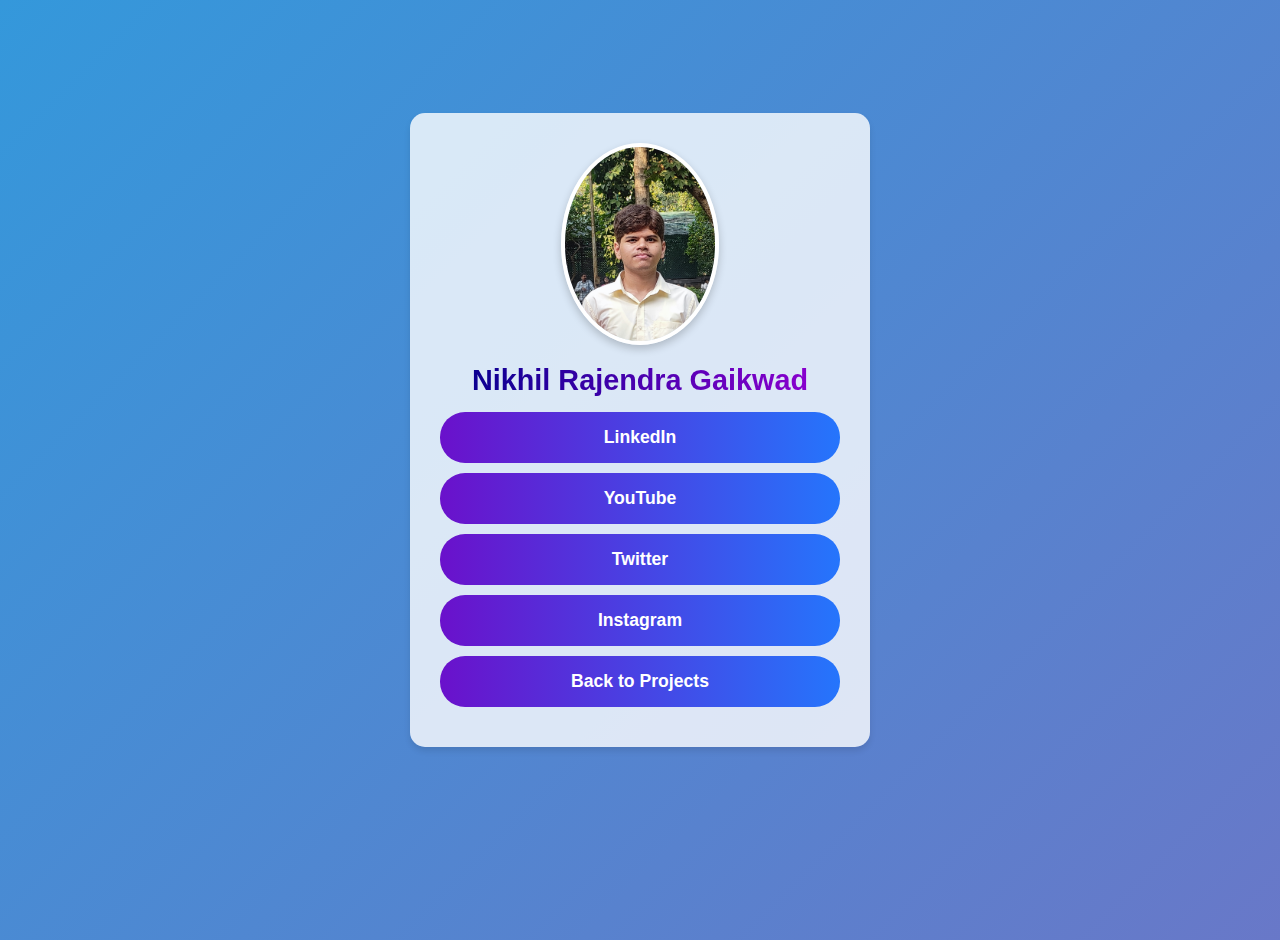
<file: linktree.html>
<!DOCTYPE html>
<html lang="en">
<head>
  <meta charset="UTF-8">
  <meta name="viewport" content="width=device-width, initial-scale=1.0">
  <title>My Linktree</title>
  <style>
    html, body {
      height: 100%;
      margin: 0;
    }
    body {
      display: flex;
      justify-content: center;
      align-items: center;
      text-align: center;
      font-family: Arial, sans-serif;
      background: linear-gradient(135deg, #3498db, #9b59b6, #3498db);
      background-size: 400% 400%;
      animation: gradientAnimation 15s ease infinite;
      padding: 20px;
    }
    @keyframes gradientAnimation {
      0% { background-position: 0% 50%; }
      50% { background-position: 100% 50%; }
      100% { background-position: 0% 50%; }
    }
    .box {
      max-width: 400px;
      width: 100%;
      background: rgba(255, 255, 255, 0.8);
      padding: 30px;
      border-radius: 15px;
      box-shadow: 0px 4px 6px rgba(0, 0, 0, 0.1);
      transform: translateY(-40px);
    }
    .profile img {
      width: 150px;
      border-radius: 50%;
      border: 4px solid #fff;
      box-shadow: 0 4px 8px rgba(0, 0, 0, 0.2);
    }
    h2 {
      background: linear-gradient(to right, darkblue, darkviolet);
      -webkit-background-clip: text;
      -webkit-text-fill-color: transparent;
      font-size: 1.8em;
      margin: 15px 0;
    }
    .btn {
      display: block;
      background: linear-gradient(to right, #6a11cb, #2575fc);
      color: #fff;
      padding: 15px;
      margin: 10px 0;
      text-decoration: none;
      border-radius: 25px;
      transition: transform 0.3s, box-shadow 0.3s;
      font-weight: bold;
      border: none;
      cursor: pointer;
      font-size: 1.1em;
    }
    .btn:hover {
      transform: scale(1.05);
      box-shadow: 0 8px 15px rgba(0, 0, 0, 0.1);
    }
  </style>
</head>
<body>
  <div class="box">
    <div class="profile">
      <img src="profile.jpg" alt="Profile Picture">
      <h2>Nikhil Rajendra Gaikwad</h2>
    </div>
    <div class="links">
      <a href="https://www.linkedin.com/in/nikhil-gaikwad-619g/" target="_blank" class="btn">LinkedIn</a>
      <a href="https://www.youtube.com/@ghost_12380" target="_blank" class="btn">YouTube</a>
      <a href="https://x.com/gaikwad_ni88942" target="_blank" class="btn">Twitter</a>
      <a href="https://www.instagram.com/nik_hil_120/" target="_blank" class="btn">Instagram</a>
      <a href="index.html" class="btn">Back to Projects</a>
    </div>
  </div>
</body>
</html>
</file>
<file: 01_project (my bookmarks projects)/style.css>
body{
    background-color: aquamarine;
}
</file>
<file: 01_project bookmarks website/style.css>
body{
    background-color: aquamarine;
}
</file>
